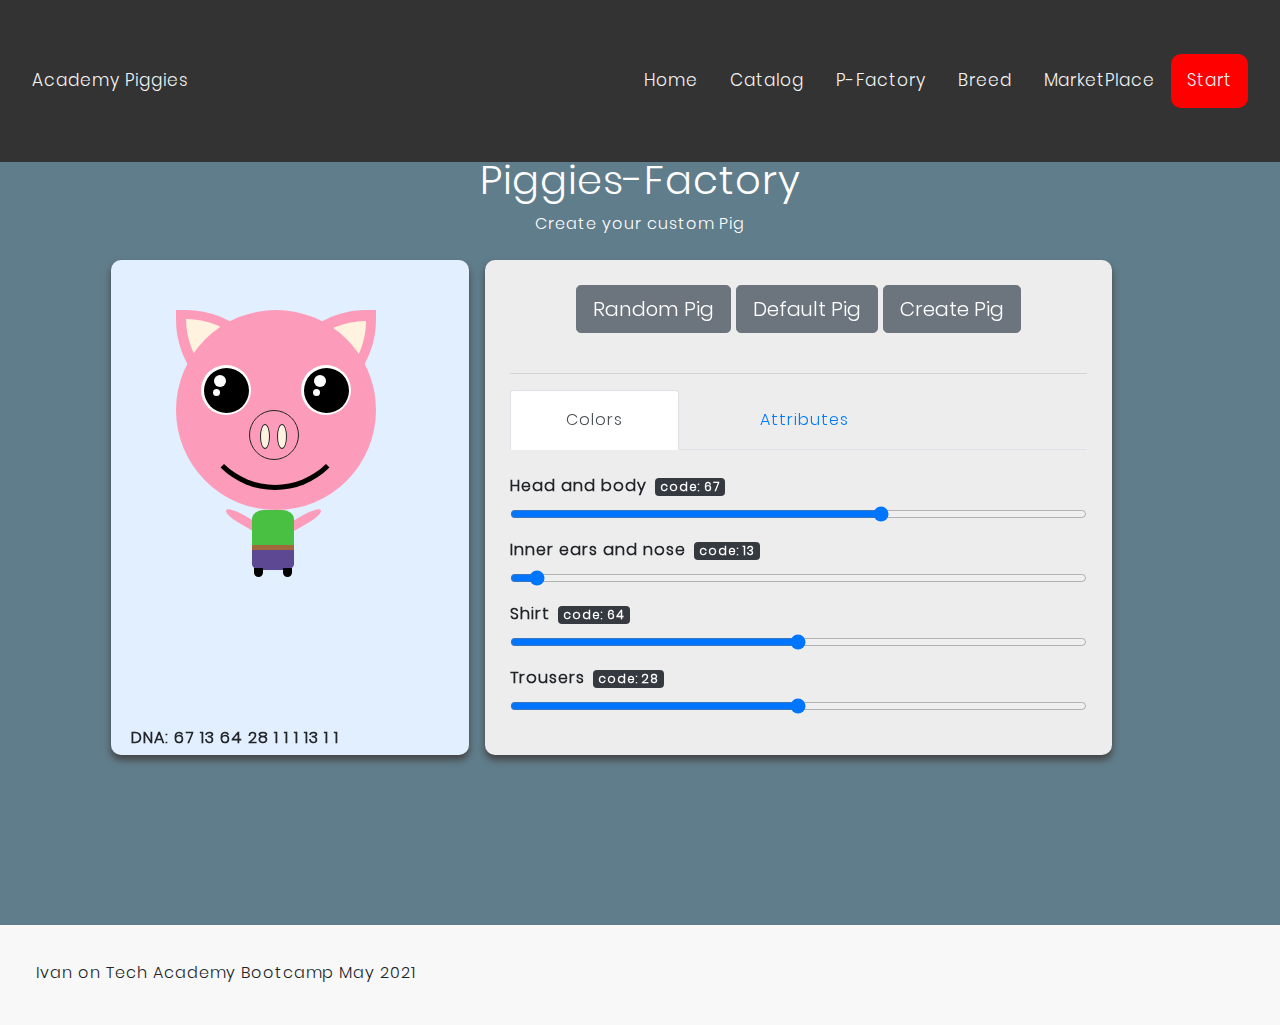
<file: client/index.html>
<html lang="en">
<head>
  <meta charset="UTF-8">
  <meta name="viewport" content="width=device-width, initial-scale=1.0">
  <title>Academy piggies </title>
  <script type="text/javascript" src="assets/js/jquery-3.4.1.js"></script>
  <link rel="stylesheet" href="assets/bootstrap/css/bootstrap.min.css">
  <script src="assets/bootstrap/js/popper.js"></script>
  <script src="assets/bootstrap/js/bootstrap.min.js"></script>
  <script src="assets/js/web3.min.js"></script>
  <script src="./abi.js"></script>

  <link rel="stylesheet" href="assets/css/animations.css">
  <link rel="stylesheet" href="assets/css/style.css">
  <link rel="stylesheet" href="assets/css/mystyle.css">
  <link rel="stylesheet" href="assets/css/cats.css">
  <link rel="stylesheet" href="assets/css/colors.css">
  <link rel="stylesheet" href="assets/css/factory.css">
  <link rel="stylesheet" href="assets/css/frontend.css">
</head>
  <body>
    <div class="navbar">
        <span>Academy Piggies</span>
        <span>
            <a href="./index.html">Home</a>
            <a href="./catalog.html">Catalog</a>
            <a href="./piggy-factory.html">P-Factory</a>
            <a href="./breed.html">Breed</a>
            <a href="./marketplace.html">MarketPlace</a>
            <a class="startButton" href="#contact">Start</a>
        </span>
      </div>
    <div class="container p-5" style="margin-top: 12vh;margin-bottom: 10vh;">
        <div align="center">
        <h1 class="c-white">Piggies-Factory</h1>
        <p class="c-white">Create your custom Pig</p>
    </div>
        <div class="row">
            <div id="piggy" class="col-lg-4 catBox m-2 light-b-shadow">
                <div class="cat">
                    <div class="ears">
                        <div class="ear left_ear">
                            <div class="inner_ear inner_ear_left"></div>
                        </div>
                        <div class="ear right_ear">
                            <div class="inner_ear inner_ear_right"></div>
                        </div>
                    </div>
                    <div id="head">
                        <div class="eyes">
                            <div class="eye">
                                <div class="pupils left_pupil">
                                    <div class="big_pupil_ball left_big_pupil"></div>
                                    <div class="small_pupil_ball left_small_pupil"></div>
                                    <div class="medium_pupil_ball"></div>
                                </div>
                            </div>
                            <div class="eye">
                                <div class="pupils right_pupil">
                                    <div class="big_pupil_ball right_big_pupil"></div>
                                    <div class="small_pupil_ball right_small_pupil"></div>
                                    <div class="medium_pupil_ball"></div>
                                </div>
                            </div>
                        </div>
                        <div class="nose">
                            <div class="nose_whole nose_whole_left"></div>
                            <div class="nose_whole nose_whole_right"></div>
                        </div>
                        <div class="mouth_decoration">
                        </div>
                    </div>
                    <div class="head_decoration">
                        
                    </div>
                    <div class="body">
                        <div class="left_hand"></div>
                        <div class="right_hand"></div>
                        <div class="torso">
                            <div class="shirt"></div>
                            <div class="belt"></div>
                            <div class="trousers"></div>
                        </div>
                        <div class="left_leg"></div>
                        <div class="right_leg"></div>
                    </div>
                </div>
                <br>
                <div class="dnaDiv" id="catDNA">
                    <b>
                        DNA:
                        <!-- Colors -->
                         <span id="dnabody"></span>
                         <span id="dnaearnose"></span>
                         <span id="dnashirt"></span>
                         <span id="dnatrousers"></span>
                        
                         <!-- Cattributes -->
                         <span id="dnashape"></span>
                         <span id="dnadecoration"></span>
                         <span id="dnadecorationMid"></span>
                         <span id="dnadecorationSides"></span>
                         <span id="dnaanimation"></span>
                         <span id="dnaspecial"></span>
                    </b>
                </div>
            </div>
            <div class="col-lg-7 cattributes m-2 light-b-shadow">
                <div class="buttons" align="center">
                    <button type="button" class="btn btn-secondary btn-lg" onclick="randomPig()">Random Pig</button>
                    <button type="button" class="btn btn-secondary btn-lg" onclick="defaultPig()">Default Pig</button>
                    <button type="button" class="btn btn-secondary btn-lg" onclick="createPig()">Create Pig</button>
                </div>
                <br />
                <div class="alert alert-success" role="alert" id="piggyCreation" style="display: none;">

                </div>
                <hr>
                <div class="pig_tabs">
                    <ul class="nav nav-tabs">
                        <li class="nav-item">
                          <a class="nav-link pig_color_tab active" href="javascript:void(0)" onclick="colors_tab()">Colors</a>
                        </li>
                        <li class="nav-item">
                          <a class="nav-link pig_attr_tab" href="javascript:void(0)" onclick="attributes_tab()">Attributes</a>
                        </li>
                      </ul>
                </div>
                <br />
                <div class="tab_content">
                    
                    <!-- Cat colors -->
                    <div id="catColors">
                        <div class="form-group">
                            <label for="formControlRange"><b>Head and body</b><span class="badge badge-dark ml-2" id="headcode"></span></label>
                            <input type="range" min="10" max="98" class="form-control-range" id="bodycolor">
                        </div>

                        <div class="form-group">
                            <label for="formControlRange"><b>Inner ears and nose</b><span class="badge badge-dark ml-2" id="innerearnosecode"></span></label>
                            <input type="range" min="10" max="98" class="form-control-range" id="innerearnosecolor">
                        </div>

                        <div class="form-group">
                            <label for="formControlRange"><b>Shirt</b><span class="badge badge-dark ml-2" id="shirtcode"></span></label>
                            <input type="range" min="10" max="98" class="form-control-range" id="shirtcolor">
                        </div>

                        <div class="form-group">
                            <label for="formControlRange"><b>Trousers</b><span class="badge badge-dark ml-2" id="trouserscode"></span></label>
                            <input type="range" min="10" max="98" class="form-control-range" id="trouserscolor">
                        </div>
                    </div>
                    <div class="pig_attributes hidden">
                        <div class="form-group">
                            <label for="formControlRange"><b>Eyes shape</b><span class="badge badge-dark ml-2" id="eyeName"></span></label>
                            <input type="range" min="1" max="7" class="form-control-range" id="eyeshape">
                        </div>

                        <div class="form-group">
                            <label for="formControlRange"><b>Decoration shape</b><span class="badge badge-dark ml-2" id="decorationName"></span></label>
                            <input type="range" min="1" max="7" class="form-control-range" id="decorationshape">
                        </div>

                        <div class="form-group">
                            <label for="formControlRange"><b>Smile shape</b><span class="badge badge-dark ml-2" id="mouthDecorationName"></span></label>
                            <input type="range" min="1" max="9" class="form-control-range" id="mouthDecorationshape">
                        </div>

                        <div class="form-group">
                            <label for="formControlRange"><b>Animation</b><span class="badge badge-dark ml-2" id="animationName"></span></label>
                            <input type="range" min="1" max="7" class="form-control-range" id="animations">
                        </div>
                    </div>

                </div>

            </div>

            </div>
            <br>

        </div>



    </div>
    <footer align="left">
        <p>Ivan on Tech Academy Bootcamp May 2021</p>
    </footer>

  </body>
  <script src="./index.js"></script>
  <script src="assets/js/main.js"></script>
  <script src="assets/js/colors.js"></script>
  <script src="assets/js/catSettings.js"></script>
  <script src="assets/js/catFactory.js"></script>

</html>
</file>
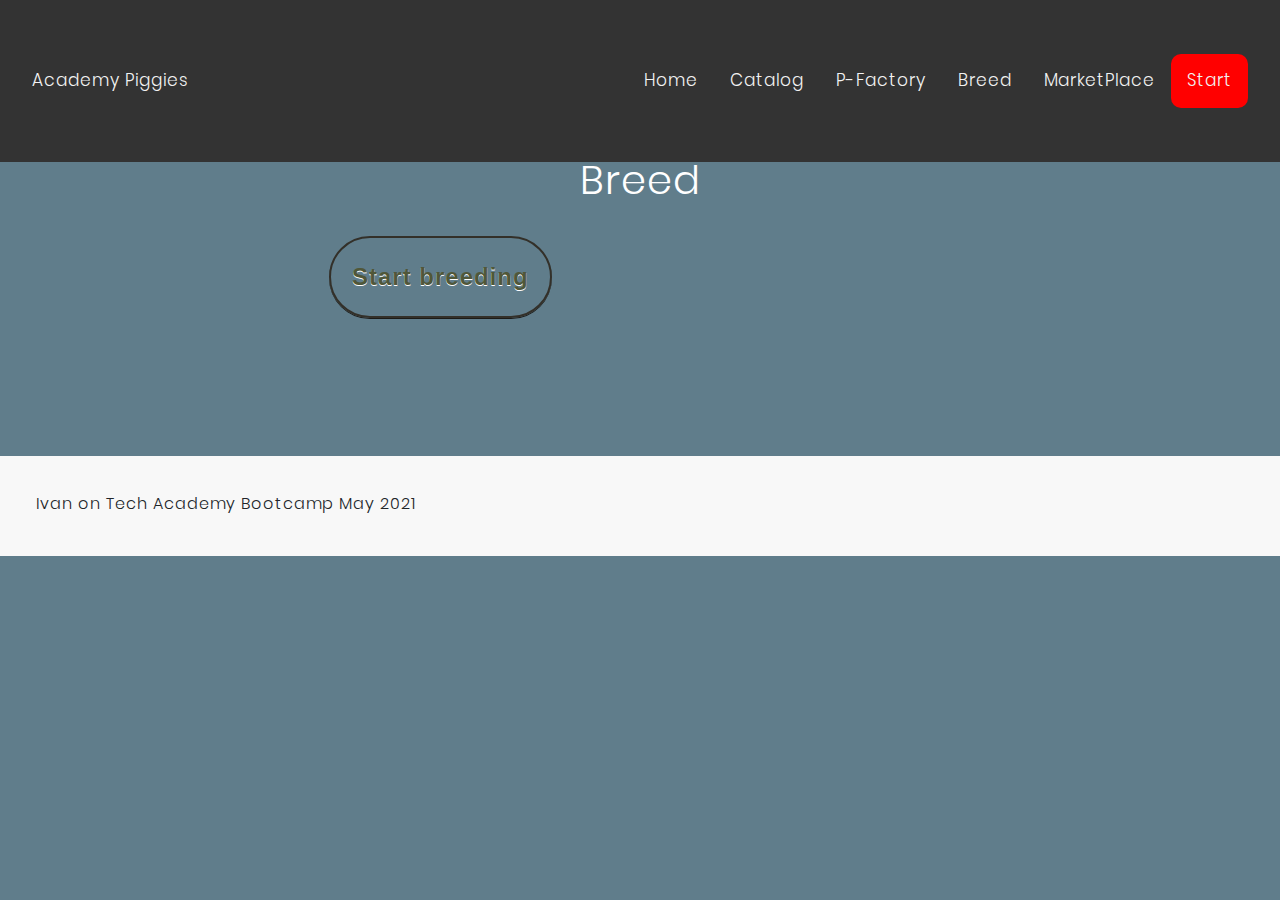
<file: client/breed.html>
<html lang="en">
<head>
  <meta charset="UTF-8">
  <meta name="viewport" content="width=device-width, initial-scale=1.0">
  <title>Academy piggies </title>
  <script type="text/javascript" src="assets/js/jquery-3.4.1.js"></script>
  <link rel="stylesheet" href="assets/bootstrap/css/bootstrap.min.css">
  <script src="assets/bootstrap/js/popper.js"></script>
  <script src="assets/bootstrap/js/bootstrap.min.js"></script>
  <script src="assets/js/web3.min.js"></script>
  <script src="./abi.js"></script>

  <link rel="stylesheet" href="assets/css/animations.css">
  <link rel="stylesheet" href="assets/css/style.css">
  <link rel="stylesheet" href="assets/css/mystyle.css">
  <link rel="stylesheet" href="assets/css/cats.css">
  <link rel="stylesheet" href="assets/css/colors.css">
  <link rel="stylesheet" href="assets/css/factory.css">
  <link rel="stylesheet" href="assets/css/frontend.css">
  <link rel="stylesheet" href="assets/css/breed.css">
</head>
  <body>
    <div class="navbar">
        <span>Academy Piggies</span>
        <span>
            <a href="./index.html">Home</a>
            <a href="./catalog.html">Catalog</a>
            <a href="./piggy-factory.html">P-Factory</a>
            <a href="./breed.html">Breed</a>
            <a href="./marketplace.html">MarketPlace</a>
            <a class="startButton" href="#contact">Start</a>
        </span>
      </div>
    <div class="container p-5" style="margin-top: 12vh;margin-bottom: 10vh;">
        <div align="center">
        <h1 class="c-white">Breed</h1>

    </div>
    
    <div id="catalog">
      
    </div>
    <br />
    <div class="breedButton disabled" ><b>Start breeding</b></div>


    </div>
    <footer align="left">
        <p>Ivan on Tech Academy Bootcamp May 2021</p>
    </footer>

  </body>
  <script src="./assets/js/breed.js"></script>
  <script src="assets/js/main.js"></script>
  <script src="assets/js/colors.js"></script>
  <script src="assets/js/catSettings.js"></script>
  <script src="assets/js/catFactory.js"></script>

</html>
</file>
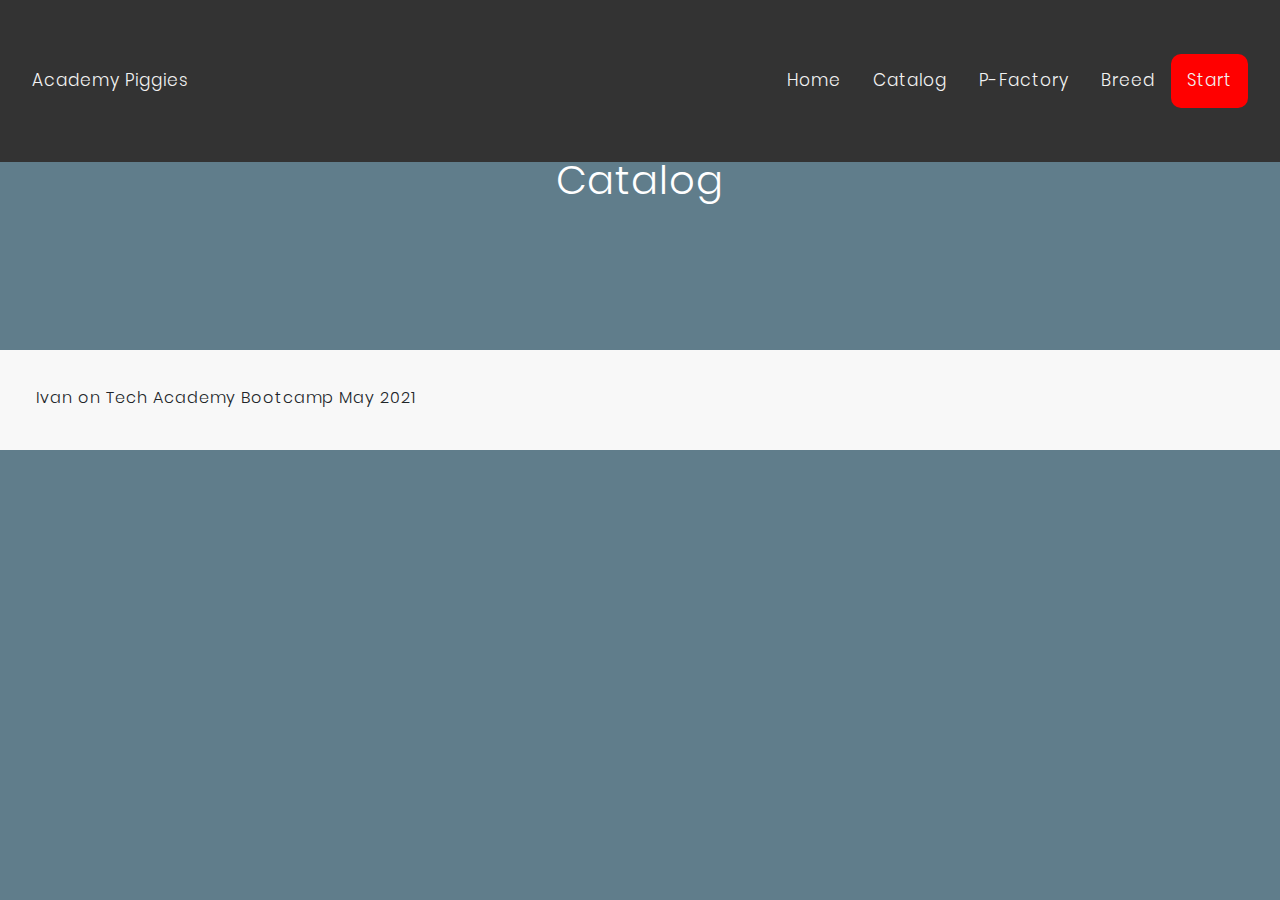
<file: client/catalog.html>
<html lang="en">
<head>
  <meta charset="UTF-8">
  <meta name="viewport" content="width=device-width, initial-scale=1.0">
  <title>Academy piggies </title>
  <script type="text/javascript" src="assets/js/jquery-3.4.1.js"></script>
  <link rel="stylesheet" href="assets/bootstrap/css/bootstrap.min.css">
  <script src="assets/bootstrap/js/popper.js"></script>
  <script src="assets/bootstrap/js/bootstrap.min.js"></script>
  <script src="assets/js/web3.min.js"></script>
  <script src="./abi.js"></script>

  <link rel="stylesheet" href="assets/css/animations.css">
  <link rel="stylesheet" href="assets/css/style.css">
  <link rel="stylesheet" href="assets/css/mystyle.css">
  <link rel="stylesheet" href="assets/css/cats.css">
  <link rel="stylesheet" href="assets/css/colors.css">
  <link rel="stylesheet" href="assets/css/factory.css">
  <link rel="stylesheet" href="assets/css/frontend.css">
</head>
  <body>
    <div class="navbar">
        <span>Academy Piggies</span>
        <span>
            <a href="./index.html">Home</a>
            <a href="./catalog.html">Catalog</a>
            <a href="./piggy-factory.html">P-Factory</a>
            <a href="./breed.html">Breed</a>
            <a class="startButton" href="#contact">Start</a>
        </span>
      </div>
    <div class="container p-5" style="margin-top: 12vh;margin-bottom: 10vh;">
        <div align="center">
        <h1 class="c-white">Catalog</h1>

    </div>
        <div id="catalog">

        </div>



    </div>
    <footer align="left">
        <p>Ivan on Tech Academy Bootcamp May 2021</p>
    </footer>

  </body>
  <script src="./assets/js/catalog.js"></script>
  <script src="assets/js/main.js"></script>
  <script src="assets/js/colors.js"></script>
  <script src="assets/js/catSettings.js"></script>
  <script src="assets/js/catFactory.js"></script>

</html>
</file>
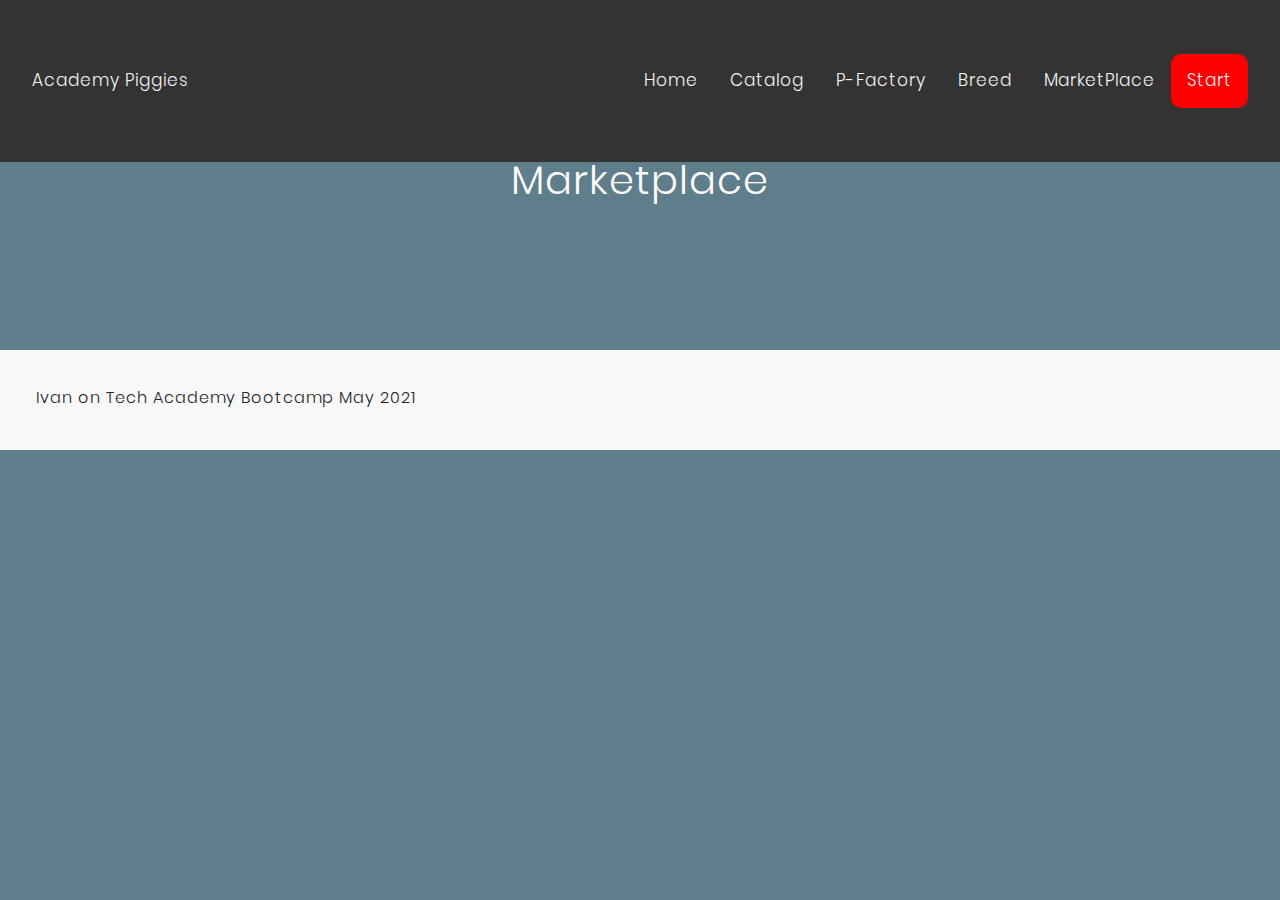
<file: client/marketplace.html>
<html lang="en">
<head>
  <meta charset="UTF-8">
  <meta name="viewport" content="width=device-width, initial-scale=1.0">
  <title>Academy piggies </title>
  <script type="text/javascript" src="assets/js/jquery-3.4.1.js"></script>
  <link rel="stylesheet" href="assets/bootstrap/css/bootstrap.min.css">
  <script src="assets/bootstrap/js/popper.js"></script>
  <script src="assets/bootstrap/js/bootstrap.min.js"></script>
  <script src="assets/js/web3.min.js"></script>
  <script src="./abi.js"></script>
  <script src="./marketPlaceAbi.js"></script>

  <link rel="stylesheet" href="assets/css/animations.css">
  <link rel="stylesheet" href="assets/css/style.css">
  <link rel="stylesheet" href="assets/css/mystyle.css">
  <link rel="stylesheet" href="assets/css/cats.css">
  <link rel="stylesheet" href="assets/css/colors.css">
  <link rel="stylesheet" href="assets/css/factory.css">
  <link rel="stylesheet" href="assets/css/frontend.css">
</head>
  <body>
    <div class="navbar">
        <span>Academy Piggies</span>
        <span>
            <a href="./index.html">Home</a>
            <a href="./catalog.html">Catalog</a>
            <a href="./piggy-factory.html">P-Factory</a>
            <a href="./breed.html">Breed</a>
            <a href="./marketplace.html">MarketPlace</a>
            <a class="startButton" href="#contact">Start</a>
        </span>
      </div>
    <div class="container p-5" style="margin-top: 12vh;margin-bottom: 10vh;">
        <div align="center">
        <h1 class="c-white">Marketplace</h1>

    </div>
        <div id="offers">

        </div>



    </div>
    <footer align="left">
        <p>Ivan on Tech Academy Bootcamp May 2021</p>
    </footer>

  </body>
  <script src="./assets/js/marketplace.js"></script>
  <script src="assets/js/main.js"></script>
  <script src="assets/js/colors.js"></script>
  <script src="assets/js/catSettings.js"></script>
  <script src="assets/js/catFactory.js"></script>

</html>
</file>
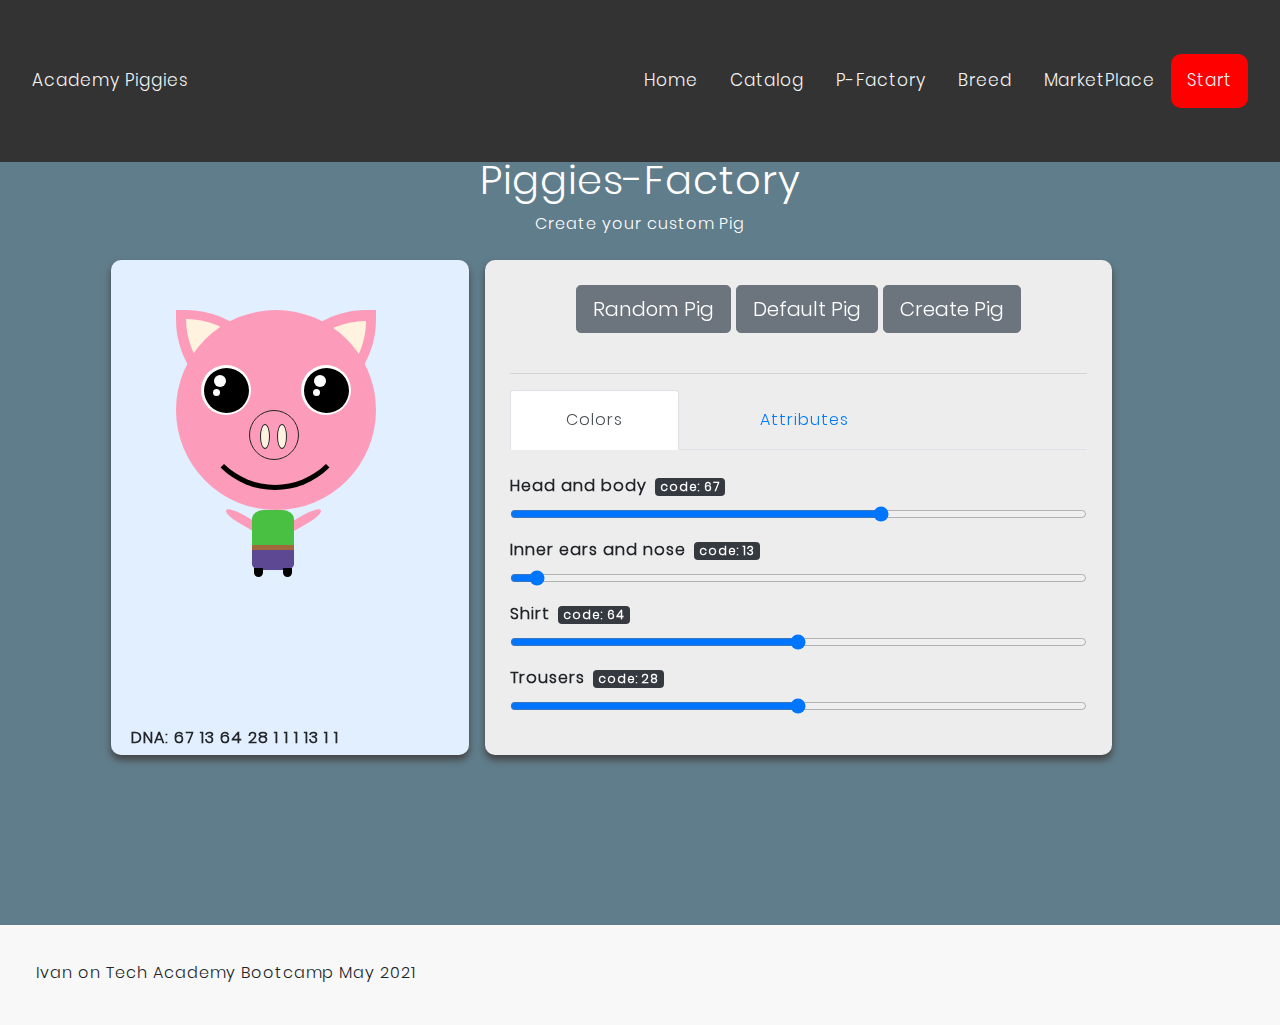
<file: client/piggy-factory.html>
<html lang="en">
<head>
  <meta charset="UTF-8">
  <meta name="viewport" content="width=device-width, initial-scale=1.0">
  <title>Academy piggies </title>
  <script type="text/javascript" src="assets/js/jquery-3.4.1.js"></script>
  <link rel="stylesheet" href="assets/bootstrap/css/bootstrap.min.css">
  <script src="assets/bootstrap/js/popper.js"></script>
  <script src="assets/bootstrap/js/bootstrap.min.js"></script>
  <script src="assets/js/web3.min.js"></script>
  <script src="./abi.js"></script>

  <link rel="stylesheet" href="assets/css/animations.css">
  <link rel="stylesheet" href="assets/css/style.css">
  <link rel="stylesheet" href="assets/css/mystyle.css">
  <link rel="stylesheet" href="assets/css/cats.css">
  <link rel="stylesheet" href="assets/css/colors.css">
  <link rel="stylesheet" href="assets/css/factory.css">
  <link rel="stylesheet" href="assets/css/frontend.css">
</head>
  <body>
    <div class="navbar">
        <span>Academy Piggies</span>
        <span>
            <a href="./index.html">Home</a>
            <a href="./catalog.html">Catalog</a>
            <a href="./piggy-factory.html">P-Factory</a>
            <a href="./breed.html">Breed</a>
            <a href="./marketplace.html">MarketPlace</a>
            <a class="startButton" href="#contact">Start</a>
        </span>
      </div>
    <div class="container p-5" style="margin-top: 12vh;margin-bottom: 10vh;">
        <div align="center">
        <h1 class="c-white">Piggies-Factory</h1>
        <p class="c-white">Create your custom Pig</p>
    </div>
        <div class="row">
            <div class="col-lg-4 catBox m-2 light-b-shadow">
                <div class="cat">
                    <div class="ears">
                        <div class="ear left_ear">
                            <div class="inner_ear inner_ear_left"></div>
                        </div>
                        <div class="ear right_ear">
                            <div class="inner_ear inner_ear_right"></div>
                        </div>
                    </div>
                    <div id="head">
                        <div class="eyes">
                            <div class="eye">
                                <div class="pupils left_pupil">
                                    <div class="big_pupil_ball left_big_pupil"></div>
                                    <div class="small_pupil_ball left_small_pupil"></div>
                                    <div class="medium_pupil_ball"></div>
                                </div>
                            </div>
                            <div class="eye">
                                <div class="pupils right_pupil">
                                    <div class="big_pupil_ball right_big_pupil"></div>
                                    <div class="small_pupil_ball right_small_pupil"></div>
                                    <div class="medium_pupil_ball"></div>
                                </div>
                            </div>
                        </div>
                        <div class="nose">
                            <div class="nose_whole nose_whole_left"></div>
                            <div class="nose_whole nose_whole_right"></div>
                        </div>
                        <div class="mouth_decoration">
                        </div>
                    </div>
                    <div class="head_decoration">
                        
                    </div>
                    <div class="body">
                        <div class="left_hand"></div>
                        <div class="right_hand"></div>
                        <div class="torso">
                            <div class="shirt"></div>
                            <div class="belt"></div>
                            <div class="trousers"></div>
                        </div>
                        <div class="left_leg"></div>
                        <div class="right_leg"></div>
                    </div>
                </div>
                <br>
                <div class="dnaDiv" id="catDNA">
                    <b>
                        DNA:
                        <!-- Colors -->
                         <span id="dnabody"></span>
                         <span id="dnaearnose"></span>
                         <span id="dnashirt"></span>
                         <span id="dnatrousers"></span>
                        
                         <!-- Cattributes -->
                         <span id="dnashape"></span>
                         <span id="dnadecoration"></span>
                         <span id="dnadecorationMid"></span>
                         <span id="dnadecorationSides"></span>
                         <span id="dnaanimation"></span>
                         <span id="dnaspecial"></span>
                    </b>
                </div>
            </div>
            <div class="col-lg-7 cattributes m-2 light-b-shadow">
                <div class="buttons" align="center">
                    <button type="button" class="btn btn-secondary btn-lg" onclick="randomPig()">Random Pig</button>
                    <button type="button" class="btn btn-secondary btn-lg" onclick="defaultPig()">Default Pig</button>
                    <button type="button" class="btn btn-secondary btn-lg" onclick="createPig()">Create Pig</button>
                </div>
                <br />
                <div class="alert alert-success" role="alert" id="piggyCreation" style="display: none;">

                </div>
                <hr>
                <div class="pig_tabs">
                    <ul class="nav nav-tabs">
                        <li class="nav-item">
                          <a class="nav-link pig_color_tab active" href="javascript:void(0)" onclick="colors_tab()">Colors</a>
                        </li>
                        <li class="nav-item">
                          <a class="nav-link pig_attr_tab" href="javascript:void(0)" onclick="attributes_tab()">Attributes</a>
                        </li>
                      </ul>
                </div>
                <br />
                <div class="tab_content">
                    
                    <!-- Cat colors -->
                    <div id="catColors">
                        <div class="form-group">
                            <label for="formControlRange"><b>Head and body</b><span class="badge badge-dark ml-2" id="headcode"></span></label>
                            <input type="range" min="10" max="98" class="form-control-range" id="bodycolor">
                        </div>

                        <div class="form-group">
                            <label for="formControlRange"><b>Inner ears and nose</b><span class="badge badge-dark ml-2" id="innerearnosecode"></span></label>
                            <input type="range" min="10" max="98" class="form-control-range" id="innerearnosecolor">
                        </div>

                        <div class="form-group">
                            <label for="formControlRange"><b>Shirt</b><span class="badge badge-dark ml-2" id="shirtcode"></span></label>
                            <input type="range" min="10" max="98" class="form-control-range" id="shirtcolor">
                        </div>

                        <div class="form-group">
                            <label for="formControlRange"><b>Trousers</b><span class="badge badge-dark ml-2" id="trouserscode"></span></label>
                            <input type="range" min="10" max="98" class="form-control-range" id="trouserscolor">
                        </div>
                    </div>
                    <div class="pig_attributes hidden">
                        <div class="form-group">
                            <label for="formControlRange"><b>Eyes shape</b><span class="badge badge-dark ml-2" id="eyeName"></span></label>
                            <input type="range" min="1" max="7" class="form-control-range" id="eyeshape">
                        </div>

                        <div class="form-group">
                            <label for="formControlRange"><b>Decoration shape</b><span class="badge badge-dark ml-2" id="decorationName"></span></label>
                            <input type="range" min="1" max="7" class="form-control-range" id="decorationshape">
                        </div>

                        <div class="form-group">
                            <label for="formControlRange"><b>Smile shape</b><span class="badge badge-dark ml-2" id="mouthDecorationName"></span></label>
                            <input type="range" min="1" max="9" class="form-control-range" id="mouthDecorationshape">
                        </div>

                        <div class="form-group">
                            <label for="formControlRange"><b>Animation</b><span class="badge badge-dark ml-2" id="animationName"></span></label>
                            <input type="range" min="1" max="7" class="form-control-range" id="animations">
                        </div>
                    </div>

                </div>

            </div>

            </div>
            <br>

        </div>



    </div>
    <footer align="left">
        <p>Ivan on Tech Academy Bootcamp May 2021</p>
    </footer>

  </body>
  <script src="./index.js"></script>
  <script src="assets/js/main.js"></script>
  <script src="assets/js/colors.js"></script>
  <script src="assets/js/catSettings.js"></script>
  <script src="assets/js/catFactory.js"></script>

</html>
</file>
<file: client/assets/css/animations.css>
.movingHead {
    animation: moveHead 5s infinite;
}

.movingLeftArm {
    animation: moveLeftArm 5s infinite;
}

.movingRightArm {
    animation: moveRightArm 5s infinite;
}

.movingHeadSide {
    animation: moveHeadSide 5s infinite;
}

.shakingNose {
    animation: shakeNose 1s infinite;
}

.shakingHead {
    animation: shakingHead 1s infinite;
}

@keyframes moveHead {
    0% {
        transform: rotate(0deg);
    }
    30% {
        transform: rotate(10deg);
    }
    60% {
        transform: rotate(-10deg);
    }
    100% {
        transform: rotate(0deg);
    }
}

@keyframes moveLeftArm {
    0% {
        transform: rotate(30deg);
        top: 4px;
    }
    25% {
        transform: rotate(10deg);
        top: 6px;
    }
    50% {
        transform: rotate(0deg);
        top: 8px;
    }
    75% {
        transform: rotate(10deg);
        top: 6px;
    }
    100% {
        transform: rotate(30deg);
        top: 4px;
    }
}

@keyframes moveRightArm {
    0% {
        transform: rotate(-30deg);
        top: -5px;
    }
    25% {
        transform: rotate(-10deg);
        top: -3px;
    }
    50% {
        transform: rotate(0deg);
        top: -1px;
    }
    75% {
        transform: rotate(-10deg);
        top: -3px;
    }
    100% {
        transform: rotate(-30deg);
        top: -5px;
    }
}

@keyframes moveHeadSide {
    0% {
        left: 0px;
    }
    25% {
        left: 10px;
    }
    50% {
        left: 0px;
    }
    75% {
        left: -10px;
    }
    100% {
        left: 0px;
    }
}

@keyframes shakeNose {
    0% {
        left: 68px;
        top: 0px;
    }
    25% {
        left: 73px;
        top: 5px;
    }
    50% {
        left: 78px;
        top: 0px;
    }
    75% {
        left: 73px;
        top: -5px;
    }
    100% {
        left: 68px;
        top: 0px;
    }
}

@keyframes shakingHead {
    0% {
        left: -10px;
        top: 0px;
    }
    25% {
        left: 0px;
        top: 5px;
    }
    50% {
        left: 10px;
        top: 0px;
    }
    75% {
        left: 0px;
        top: -5px;
    }
    100% {
        left: -10px;
        top: 0px;
    }
}
</file>
<file: client/assets/css/style.css>
.hidden {
    display: none;
}

#catalog {
    display: flex;
    flex-direction: row;
    flex-wrap: wrap;
}

.catalogRow {
    width: 500px;
    padding-left: 167px;
}

#head {
    background-color: rgb(248, 182, 228);
    width: 200px;
    height: 200px;
    border-radius: 50%;
    position: relative;
}

.eyes {
    position: relative;
    top: 30px;
    display: flex;
}

.eye {
    background-color: white;
    border-radius: 50%;
    width: 50px;
    height: 50px;
    margin: 25px;
    position: relative;
}

.pupils {
    background-color: black;
    width: 45px;
    height: 45px;
    border-radius: 50%;
    position: absolute;
    top: 3px;
    left: 3px;
}

.big_pupil_ball {
    background-color: rgb(255, 255, 255);
    width: 12px;
    height: 12px;
    border-radius: 50%;
    position: absolute;
    top: 7px;
    left: 10px;
}

.pupil_ball_closed_eye {
    top: 3px !important;
}

.small_pupil_ball {
    background-color: rgb(255, 255, 255);
    width: 7px;
    height: 7px;
    border-radius: 50%;
    position: absolute;
    top: 21px;
    left: 9px;
}

.medium_pupil_ball {
    display: none;
    background-color: rgb(255, 255, 255);
    width: 13px;
    height: 13px;
    border-radius: 50%;
    position: absolute;
    top: 16px;
    left: 21px;
}

.ears {
    position: relative;
}

.ear {
    border-radius: 90px 0px 90px 0px;
    background-color: rgb(248, 182, 228);
    height: 100px;
    width: 100px;
    position: absolute;
}

.left_ear {
    transform: scale(1,-1);
    left: 0px;
}

.right_ear {
    left: 100px;
}

.inner_ear {
    border-radius: 90px 0px 90px 0px;
    background-color: rgb(218, 24, 159);
    height: 80px;
    width: 80px;
    top: 11px;
    position: absolute;
    left: 10px;
}

.inner_ear_left {
    
}

.inner_ear_right {
    
}

.nose {
    position: relative;
    width: 50px;
    height: 50px;
    border-style: solid;
    border-width: thin;
    border-radius: 50%;
    left: 73px;
    display: flex;
}

.nose_whole {
    background-color: rgb(209, 38, 158);
    border-style: solid;
    border-width: thin;
    border-radius: 50%;
    width: 10px;
    height: 25px;
    position: absolute;
    top: 13px;
}

.nose_whole_left {
    left: 10px;
}

.nose_whole_right {
    left: 27px;
}

.mouth {
    background-color: black;
    width: 51px;
    height: 39px;
    border-radius: 34px;
    left: 73px;
    position: relative;
    top: 4px;
}

.lip {
    width: 20px;
    height: 11px;
    background-color: red;
    top: 26px;
    position: absolute;
    left: 15px;
    border-radius: 50px;
    transform: rotate(16deg);
}

.lip_middle {
    background-color: black;
    width: 9px;
    height: 0.5px;
    left: 5px;
    position: absolute;
    top: 5px;
}

.teeth {
    background-color: white;
    width: 9px;
    height: 10px;
    position: absolute;
    border-radius: 20% 20% 40% 40%;
}

.teeth_left {
    left: 15px;
}

.teeth_right {
    left: 26px;
}

.smile_mouth {
    width: 154px;
    height: 82px;
    border: solid 5px #000;
    border-color: #000 transparent transparent transparent;
    border-radius: 100px 100px 0 0;
    transform: rotate(180deg);
    top: -52px;
    position: relative;
    left: 22px;
}

.happy_mouth {
    width: 65px;
    height: 67px;
    border: solid 2px #000;
    border-color: #000 transparent transparent transparent;
    border-radius: 100px 100px 0 0;
    transform: rotate(180deg);
    top: -52px;
    position: relative;
    left: 64px;
}

.side_smile_mouth {
    width: 65px;
    height: 67px;
    border: solid 2px #000;
    border-color: #000 transparent transparent transparent;
    border-radius: 100px 100px 0 0;
    transform: rotate(156deg);
    top: -52px;
    position: relative;
    left: 71px;
}

.teeth_smile {
    width: 168px;
    height: 93px;
    border: solid 34px #000;
    border-color: #000 transparent transparent transparent;
    border-radius: 100px 100px 0 0;
    transform: rotate(180deg);
    top: -52px;
    position: relative;
    left: 14px;
}

.teeth_smile_top {
    background-color: white;
    width: 13px;
    height: 15px;
    position: absolute;
    border-radius: 40% 40% 20% 20%;
}

.teeth_smile_bottom {
    background-color: white;
    width: 13px;
    height: 15px;
    position: absolute;
    border-radius: 20% 20% 40% 40%;
}

.teeth_smile_top_1 {
    left: 78px;
    transform: rotate(35deg);
    top: -4px;
}

.teeth_smile_top_2 {
    left: 65px;
    transform: rotate(23deg);
    top: -11px;
}

.teeth_smile_top_3 {
    left: 51px;
    transform: rotate(8deg);
    top: -15px;
}

.teeth_smile_top_4 {
    left: 37px;
    transform: rotate(-7deg);
    top: -15px;
}

.teeth_smile_top_5 {
    left: 22px;
    transform: rotate(-25deg);
    top: -11px;
}

.teeth_smile_top_6 {
    left: 9px;
    transform: rotate(-37deg);
    top: -4px;
}

.teeth_smile_bottom_1 {
    left: 90px;
    transform: rotate(35deg);
    top: -17px;
}

.teeth_smile_bottom_2 {
    left: 78px;
    transform: rotate(30deg);
    top: -25px;
}

.teeth_smile_bottom_3 {
    left: 65px;
    transform: rotate(22deg);
    top: -30px;
}

.teeth_smile_bottom_4 {
    left: 51px;
    transform: rotate(10deg);
    top: -33px;
}

.teeth_smile_bottom_5 {
    left: 36px;
    transform: rotate(-12deg);
    top: -33px;
}

.teeth_smile_bottom_6 {
    left: 22px;
    transform: rotate(-21deg);
    top: -30px;
}

.teeth_smile_bottom_7 {
    left: 9px;
    transform: rotate(-26deg);
    top: -25px;
}

.teeth_smile_bottom_8 {
    left: -3px;
    transform: rotate(-38deg);
    top: -17px;
}

.tongue_out_mouth {
    width: 65px;
    height: 67px;
    border: solid 2px #000;
    border-color: #000 transparent transparent transparent;
    border-radius: 100px 100px 0 0;
    transform: rotate(156deg);
    top: -44px;
    position: relative;
    left: 66px;
}

.tongue_out {
    background-color: red;
    width: 15px;
    height: 25px;
    position: relative;
    top: -24px;
    left: 10px;
    transform: rotate(-20deg);
    border-radius: 50% 50% 0 0;
}

.middle_tongue {
    background-color: black;
    width: 1px;
    height: 10px;
    position: relative;
    top: 6px;
    left: 8px;
}

.top_gum_mouth {
    width: 16px;
    height: 20px;
    border: solid 2px #000;
    border-color: #000 transparent transparent transparent;
    border-radius: 100px 100px 0 0;
    transform: rotate(115deg);
    top: -2px;
    position: relative;
    left: 95px;
}

.bottom_gum_mouth {
    width: 16px;
    height: 20px;
    border: solid 2px #000;
    border-color: #000 transparent transparent transparent;
    border-radius: 100px 100px 0 0;
    transform: rotate(115deg);
    top: -63px;
    position: relative;
    left: 94px;
}

.gum {
    background-color: blueviolet;
    width: 50px;
    height: 50px;
    border-radius: 50%;
    position: relative;
    top: -28px;
    left: 113px;
    border: solid 1px;
}

.sad_mouth {
    width: 154px;
    height: 82px;
    border: solid 5px #000;
    border-color: #000 transparent transparent transparent;
    border-radius: 100px 100px 0 0;
    top: 2px;
    position: relative;
    left: 22px;
}

.mouth_paint {
    width: 199px;
    height: 88px;
    border: solid 23px #000;
    border-color: rgb(167, 13, 13) transparent transparent transparent;
    border-radius: 100px 100px 0 0;
    transform: rotate(180deg);
    top: -54px;
    position: relative;
    left: 0px;
}

.mouth_paint_smile {
    width: 113px;
    height: 51px;
    border: solid 2px #000;
    border-color: #000 transparent transparent transparent;
    border-radius: 100px 100px 0 0;
    top: -17px;
    position: relative;
    left: 21px;
}

.body {
    
}

.left_hand {
    width: 33px;
    height: 9px;
    background-color: rgb(248, 182, 228);
    position: relative;
    border-radius: 50% 0% 0% 50%;
    left: 48px;
    top: 4px;
    transform: rotate(30deg);
}

.right_hand {
    width: 33px;
    height: 9px;
    background-color: rgb(248, 182, 228);
    position: relative;
    border-radius: 0% 50% 50% 0%;
    left: 114px;
    top: -5px;
    transform: rotate(-30deg);
}

.torso {
    width: 42px;
    height: 60px;
    background-color: rgb(248, 182, 228);
    border-radius: 27%;
    left: 76px;
    position: relative;
    top: -18px;
}

.shirt {
    width: 42px;
    height: 35px;
    background-color: rgba(238, 255, 0, 0.767);
    border-radius: 27% 27% 0% 0%;
    position: absolute;
}

.belt {
    width: 42px;
    height: 5px;
    background-color: rgb(161, 106, 61);
    top: 35px;
    position: absolute;
}

.trousers {
    width: 42px;
    height: 20px;
    background-color: rgb(59, 36, 223);
    border-radius: 0% 0% 27% 27%;
    top: 40px;
    position: absolute;
}

.left_leg {
    width: 9px;
    height: 9px;
    background-color: rgb(0, 0, 0);
    position: relative;
    border-radius: 0% 0% 50% 50%;
    left: 78px;
    top: -20px;
}

.right_leg {
    width: 9px;
    height: 9px;
    background-color: rgb(0, 0, 0);
    position: relative;
    border-radius: 0% 0% 50% 50%;
    left: 107px;
    top: -29px;
}

.head_decoration {
    position: absolute;
    left: 142px;
    top: 25px;
    width: 25px;
}

.hat_top {
    width: 42px;
    height: 13px;
    background-color: #665d5d;
    position: relative;
}

.hat_decoration {
    width: 42px;
    height: 9px;
    background-color: rgb(250, 201, 38);
    position: relative;
}

.hat_base {
    width: 74px;
    height: 9px;
    background-color: #665d5d;
    left: -16px;
    position: relative;
    border-radius: 50px;
}

.crown_base {
    background-color: yellow;
    width: 100px;
    height: 32px;
    left: -27px;
    position: absolute;
    border-radius: 50px;
    top: 15px;
}

.crown_spike {
    background-color: yellow;
    width: 20px;
    height: 17px;
    border-radius: 50% 50% 0% 0%;
}

.spike_1 {
    left: -38px;
    position: relative;
    height: 37px;
    transform: rotate(-35deg);
    top: -6px;
}

.spike_2 {
    left: -8px;
    position: relative;
    height: 37px;
    top: -54px;
}

.spike_3 {
    left: 26px;
    position: relative;
    height: 37px;
    top: -91px;
}

.spike_4 {
    left: 60px;
    position: relative;
    height: 37px;
    transform: rotate(35deg);
    top: -116px;
}

.jewel_spike {
    background-color: red;
    width: 10px;
    height: 15px;
    border-radius: 50%;
    position: relative;
}

.jewel_1 {
    top: 6px;
    left: 5px;
}

.jewel_2 {
    top: 6px;
    left: 5px;
}

.jewel_3 {
    top: 6px;
    left: 5px;
}

.jewel_4 {
    top: 6px;
    left: 5px;
}

.jewel_base {
    background-color: #12bb12;
    width: 12px;
    height: 20px;
    border-radius: 50%;
    position: relative;
    left: 41px;
    top: 6px;
}

.simple_hair {
    width: 5px;
    position: absolute;
}

.hair1 {
    background-color: black;
    position: relative;
    height: 10px;
    top: 24px;
    left: -17px;
    transform: rotate(-19deg);
    border-radius: 50% 50% 0% 0%;
}

.hair2 {
    background-color: black;
    position: relative;
    height: 10px;
    top: 8px;
    left: -1px;
    transform: rotate(-13deg);
    border-radius: 50% 50% 0% 0%;
}

.hair3 {
    background-color: black;
    position: relative;
    height: 10px;
    top: -4px;
    left: 18px;
    border-radius: 50% 50% 0% 0%;
}

.hair4 {
    background-color: black;
    position: relative;
    height: 10px;
    top: -12px;
    left: 38px;
    transform: rotate(13deg);
    border-radius: 50% 50% 0% 0%;
}

.hair5 {
    background-color: black;
    position: relative;
    height: 10px;
    top: -17px;
    left: 54px;
    transform: rotate(19deg);
    border-radius: 50% 50% 0% 0%;
}

.left_grandpa_hair {
    position: absolute;
    left: -33px;
    top: 16px;
}

.right_grandpa_hair {
    position: absolute;
    left: 49px;
    top: 16px;
}

.left_grandpa_small_hair {
    background-color: white;
    height: 25px;
    width: 25px;
    position: absolute;
    border-radius: 50%;
    left: 18px;
}

.left_grandpa_big_hair {
    background-color: white;
    height: 32px;
    width: 32px;
    position: absolute;
    border-radius: 50%;
}

.left_grandpa_medium_hair {
    background-color: white;
    height: 29px;
    width: 29px;
    position: absolute;
    border-radius: 50%;
    left: -13px;
    top: 6px;
}

.right_grandpa_small_hair {
    background-color: white;
    height: 25px;
    width: 25px;
    position: absolute;
    border-radius: 50%;
    left: -13px;
}

.right_grandpa_big_hair {
    background-color: white;
    height: 32px;
    width: 32px;
    position: absolute;
    border-radius: 50%;
}

.right_grandpa_medium_hair {
    background-color: white;
    height: 29px;
    width: 29px;
    position: absolute;
    border-radius: 50%;
    left: 18px;
    top: 6px;
}

.christmas_hat_base {

}

.christmas_hat_base_1 {
    background-color: white;
    height: 29px;
    width: 29px;
    position: absolute;
    border-radius: 50%;
    left: -34px;
    top: 16px;
}

.christmas_hat_base_2 {
    background-color: white;
    height: 29px;
    width: 29px;
    position: absolute;
    border-radius: 50%;
    left: -21px;
    top: 16px;
}

.christmas_hat_base_3 {
    background-color: white;
    height: 29px;
    width: 29px;
    position: absolute;
    border-radius: 50%;
    left: -4px;
    top: 16px;
}

.christmas_hat_base_4 {
    background-color: white;
    height: 29px;
    width: 29px;
    position: absolute;
    border-radius: 50%;
    left: 10px;
    top: 16px;
}

.christmas_hat_base_5 {
    background-color: white;
    height: 29px;
    width: 29px;
    position: absolute;
    border-radius: 50%;
    left: 27px;
    top: 16px;
}

.christmas_hat_base_6 {
    background-color: white;
    height: 29px;
    width: 29px;
    position: absolute;
    border-radius: 50%;
    left: 42px;
    top: 16px;
}

.christmas_hat_base_7 {
    background-color: white;
    height: 29px;
    width: 29px;
    position: absolute;
    border-radius: 50%;
    left: 55px;
    top: 16px;
}

.christmas_hat_body {
    width: 0;
    height: 0;
    border-left: 50px solid transparent;
    border-right: 50px solid transparent;
    border-bottom: 70px solid rgb(201, 4, 4);
    top: -50px;
    position: absolute;
    left: -25px;
}

.christmas_hat_ball {
    width: 20px;
    height: 20px;
    position: absolute;
    left: 15px;
    top: -61px;
    border-radius: 50%;
    background-color: white;
}

.afro_main {
    background-color: black;
    position: absolute;
    left: -38px;
    top: -57px;
    width: 120px;
    height: 120px;
    border-radius: 50%;
}

.afro_left {
    background-color: black;
    position: absolute;
    left: -75px;
    top: -39px;
    width: 90px;
    height: 102px;
    border-radius: 50%;
}

.afro_right {
    background-color: black;
    position: absolute;
    left: 30px;
    top: -39px;
    width: 90px;
    height: 102px;
    border-radius: 50%;
}

.afro_left_top {
    background-color: black;
    position: absolute;
    left: -75px;
    top: -109px;
    width: 90px;
    height: 102px;
    border-radius: 50%;
}

.afro_main_top {
    background-color: black;
    position: absolute;
    left: -38px;
    top: -121px;
    width: 120px;
    height: 120px;
    border-radius: 50%;
}

.afro_right_top {
    background-color: black;
    position: absolute;
    left: 31px;
    top: -109px;
    width: 90px;
    height: 102px;
    border-radius: 50%;
}

.afro_left_middle {
    background-color: black;
    position: absolute;
    left: -90px;
    top: -70px;
    width: 90px;
    height: 102px;
    border-radius: 50%;
}

.afro_right_middle {
    background-color: black;
    position: absolute;
    left: 47px;
    top: -70px;
    width: 90px;
    height: 102px;
    border-radius: 50%;
}
</file>
<file: client/assets/css/mystyle.css>
@font-face {
  font-family: "Poppins";
  src        : url("Poppins-Light.ttf");
}

body {
  font-family: Poppins;
  font-weight: 500;
  letter-spacing: 1px; 
}


.navbar-light {
  background: #ffffff;
}

.fit-content {
  width: fit-content;
}

html {
  overflow-x: hidden;  
}

.abs-center {
  display        : flex;
  align-items    : center;
  justify-content: center;
  min-height     : 80vh;
  text-align     : center;
}

p {
  letter-spacing: 1px;
}

#message {
  margin  : 10px;
  position: fixed;
  bottom  : 4rem;
  z-index : 2000;
  right   : 10px;
}

.pointer {

  cursor: pointer;

}

/*  Alignment */

.no-wrap {
  flex-wrap: nowrap;
}


.item-c {
  align-items: center;
}


.t-inline {
  white-space: nowrap;
}

td,
th {
  vertical-align: text-top;
}

.va-0 {
  vertical-align: unset;
}


.scale-2 {
  transform: scale(1.6);
}

.table td,
.table th {
  border: none;
}

.hidden {
  transition: all .2s ease-in-out;
  display   : none;
}

.dflex {
  display: flex;
}

.dblock {
  display: block;
}

.show-block {
  display: inline-block;
}

/* SIZING */

.minw-05 {
  width: 5%;
}

.minw-10 {
  width: 10%;
}

.minw-20 {
  width: 20%;
}

.minw-15 {
  width: 15%;
}

.minw-30 {
  width: 30%;
}

.minw-40 {
  width: 40%;
}

.minw-50 {
  width: 50%;
}

.minw-60 {
  width: 60%;
}

.minw-70 {
  width: 70%;
}

.minw-80 {
  width: 80%;
}

.minw-90 {
  width: 80%;
}

.minw-100 {
  width: 100%;
}

.vh-100 {

  min-height: 100vh;
}

.vh-10 {

  min-height: 10vh;
}

.vh-15 {

  min-height: 15vh;
}


/* BOXES */

#results {

  margin  : 10px;
  position: fixed;
  bottom  : 10px;
  z-index : 2000;
  right   : 10px;
}


/* TOOLTIP */
.tooltip-btn {
  padding-left    : 5px;
  padding-right   : 5px;
  padding-bottom  : 0px;
  padding-top     : 0px;
  color           : #721c24;
  background-color: #f8d7da;
  border-color    : #f5c6cb;
}

.tooltip-inner {
  background: #cce5ff;
  color     : #004085;
  padding   : 10px;
}

.tooltip.show {

  opacity: 1;
}

.arrow::before,
.bs-tooltip-right .arrow::before,
.bs-tooltip-left .arrow::before,
.bs-tooltip-top .arrow::before {
  border-top-color: #cce5ff;


}

/* opacity */

.opacity-on {

  opacity: 0;
}

.opacity-9 {

  opacity: 0.9;

}

.opacity-8 {

  opacity: 0.8;

}

.opacity-7 {

  opacity: 0.7;

}

.opacity-6 {

  opacity: 0.6;

}

/* TEXT ALIGMENT */


.underline {

  text-decoration: underline;

}


.ta-l {

  text-align: left;
}

.ta-c {

  text-align: center;

}

.ta-r {

  text-align: right;

}

.tsp-1 {
  letter-spacing: 1px;
}


.tsp-2 {
  letter-spacing: 2px;
}

/* SHADOW*/


.light-shadow {

  text-shadow: 1px 2px 3px #8e8e8e;

}

.light-b-shadow {
  box-shadow: 0px 5px 7px 0px #444444;
}

/*BORDER*/

.none-border {
  border: none;
}

.radius-50 {

  border-radius: 50%;
}

.radius-10 {

  border-radius: 10px;
}


/* TRANSITIONS */

.trans-fast {
  transition: all .75s ease;
}

.trans-normal {
  transition: all 1s ease;
}

.trans-slow {
  transition: all 1.5s ease;
}

/* Text size */

h4 {
  font-size: 1rem;
}

.fs-50 {
  font-size: 50%;
}


/* Margin and padding */

.m-0 {
  margin: 0px;
}

.m-1 {
  margin: 5px;
}

.mt-0 {
  margin-top: 0px;
}

.mt-05 {
  margin-top: 5px;
}

.mt-1 {
  margin-top: 10px;
}

.mt-2 {
  margin-top: 30px;
}

.mt-3 {
  margin-top: 50px;
}

.mt-4 {
  margin-top: 80px;
}

.mb-0 {
  margin-bottom: 5px;
}

.mb-1 {
  margin-bottom: 10px;
}

.mb-2 {
  margin-bottom: 30px;
}

.mb-3 {
  margin-bottom: 50px;
}

.mb-4 {
  margin-bottom: 80px;
}

.ml-1 {
  margin-left: 10px;
}

.ml-2 {
  margin-left: 20px;
}

.ml-3 {
  margin-left: 30px;
}

.ml-4 {
  margin-left: 45px;
}

.mr-1 {
  margin-right: 10px;
}

.mr-2 {
  margin-right: 20px;
}

.mr-3 {
  margin-right: 30px;
}

.mr-4 {
  margin-right: 45px;
}

.p-1 {
  padding: 1px;
}

.p-2 {
  padding: 10px;
}

.p-3 {
  padding: 15px;
}

.p-4 {
  padding: 20px;
}

.p-5 {
  padding: 25px;
}

.pt-0 {
  padding-top: 0px;
}

.pt-05 {
  padding-top: 5px;
}

.pt-1 {
  padding-top: 10px;
}

.pt-2 {
  padding-top: 20px;
}

.pt-3 {
  padding-top: 30px;
}

.pt-4 {
  padding-top: 40px;
}

.pt-5 {
  padding-bottom: 50px;
}

.pb-1 {
  padding-bottom: 10px;
}

.pb-2 {
  padding-bottom: 20px;
}

.pb-3 {
  padding-bottom: 30px;
}

.pb-4 {
  padding-bottom: 40px;
}

.pb-5 {
  padding-bottom: 50px;
}

/* EFFECTS ANIMATIONS */

.reflex-box {

  -webkit-box-reflect: below 5px -webkit-gradient(linear, left top, left bottom, from(transparent), color-stop(0%, transparent), to(rgba(250, 250, 250, 0.2)))
}

.grow {
  transition: all .2s ease-in-out;
}

.grow:hover {
  transform: scale(1.1);
}

.fadeoutleft {
  opacity  : 0;
  overflow : hidden;
  transform: translateX(-90%);

}

.myfadeOut {
  opacity   : 0;
  transition: all 0.5s ease-in-out;
}

.fadeinright {
  opacity  : 0;
  overflow : hidden;
  transform: translateX(90%);

}

.navbar {
  overflow: hidden;
  background-color: #333;
  position: fixed;
  top: 0;
  width: 100%;
  height: 18%;
}

.navbar span {
  float: left;
  display: block;
  color: #f2f2f2;
  text-align: center;
  padding: 14px 16px;
  text-decoration: none;
  font-size: 17px;
}

.navbar a {
  float: left;
  display: block;
  color: #f2f2f2;
  text-align: center;
  padding: 14px 16px;
  text-decoration: none;
  font-size: 17px;
}

.navbar a:hover {
  background: #ddd;
  color: black;
}

.startButton {
  background-color: red; /* Green */
  border: none;
  color: white;
  padding: 15px 32px;
  text-align: center;
  text-decoration: none;
  display: inline-block;
  font-size: 16px;
  border-radius: 10px 10px 10px 10px;
}
</file>
<file: client/assets/css/cats.css>
*, *::before, *::after {
    margin: 0;
    padding: 0;
    box-sizing: inherit;
}
html {
    box-sizing: border-box;
    overflow-y: scroll;
}
body {
    background: #607d8b;
 
}

.cat__head {
    position: relative;
    width: 230px;
    height: 200px;
    border: 6px solid transparent;
    -webkit-border-radius: 50% 50% 45% 45%;
    border-radius: 50% 50% 45% 45%;
    background: #ffcc80;
    z-index: 20;
}
.cat__head-dots {
    position: absolute;
    left: 101px;
    height: 48px;
    top: 1px;
    width: 14px;
    background: #ffb74d;
    -webkit-border-radius: 0 0 50% 50%;
    border-radius: 0 0 50% 50%;
}

 .cat__head-dots_first {
    position: absolute;
    content: '';
    top: 1px;
    width: 14px;    
    height: 35px;
    background: #ffb74d;
    left: -20px;
    border-radius: 50% 0 50% 50%;
}
.cat__head-dots_second {
    position: absolute;
    content: '';
    top: 1px;
    width: 14px;    
    height: 35px;
    background: #ffb74d;
    left: 20px;
    border-radius: 0 50% 50% 50%;
}

.cat__ear {
    position: relative;
}
.cat__ear--left, .cat__ear--right {
    position: absolute;
    top: -8px;
    width: 150px;
    height: 150px;
    border: 5px solid  transparent;
    border-radius: 90% 0 90% 0;
    background: #ffcc80;
    display: flex;
    justify-content: center;
    align-items: center;
}
.cat__ear--left {
    transform: scale(-1, 1) rotate(170deg);
    left: -14px;
}
.cat__ear--right {
    transform: rotate(170deg);
    left: 94px;
}
.cat__ear--left-inside, .cat__ear--right-inside {
    width: 108px;
    height: 108px;
    border-radius: 90% 0 90% 0;
    background: #e57373;
}
.cat__eye {
    position: absolute;
    top: 35px;
    left: -16px;
    display: flex;
}
.cat__eye--left, .cat__eye--right {
    width: 49px;
    height: 49px;
    background: #fff;
    border-radius: 50%;
    margin: 38px;
    z-index: 100;
}
.cat__eye span {
    position: absolute;
    top: 41px;
    width: 42px;
    height: 42px;
    background: #373737;
    border-radius: 50%;
    z-index: 200;
}
.cat__eye span::after {
    content: '';
    top: 8px;
    left: 8px;
    position: absolute;
    width: 10px;
    height: 10px;
    border-radius: 50%;
    background: #fff;
}
.cat__eye span::before {
    content: '';
    top: 20px;
    left: 8px;
    position: absolute;
    width: 6px;
    height: 6px;
    border-radius: 50%;
    background: #fff;
}
.cat__eye span.pupil-left {
    left: 42px;
}
.cat__eye span.pupil-right {
    left: 166px;
}
.cat__nose {
    position: absolute;
    top: 115px;
    left: 95px;
    width: 0;
    height: 0;
    border-right: 14px solid rgba(255, 255, 255, 0);
    border-left: 14px solid rgba(255, 255, 255, 0);
    border-top: 14px solid #e57373;
    border-radius: 40%;
    z-index: 100;
}
.cat__mouth-contour {
    position: absolute;
    top: 97px;
    left: 19px;
    background: #fff3e0;
    width: 180px;
    height: 90px;
    -webkit-border-radius: 55% 55% 60% 60%;
    border-radius: 55% 55% 60% 60%;
}
.cat__mouth-left, .cat__mouth-right {
    position: absolute;
    top: 120px;
    width: 23px;
    height: 23px;
    -webkit-border-radius: 50%;
    border-radius: 50%;
    border: 4px solid  #373737;
    border-right: 3px solid rgba(255, 255, 255, 0);
    border-top: 3px solid rgba(255, 255, 255, 0);
    transform: rotate(-45deg);
}
.cat__mouth-left {
    left: 88px;
}
.cat__mouth-right {
    left: 108px;
}
.cat__whiskers-left, .cat__whiskers-right {
    position: relative;
}
.cat__whiskers-left, .cat__whiskers-right, .cat__whiskers-left::after, .cat__whiskers-right::after, .cat__whiskers-left::before, .cat__whiskers-right::before {
    width: 32px;
    height: 5px;
    background: #373737;
}
.cat__whiskers-left::before, .cat__whiskers-right::before, .cat__whiskers-left::after, .cat__whiskers-right::after {
    content: '';
    position: absolute;
    left: 0;
}
.cat__whiskers-left {
    top: 112px;
    left: -18px;
}
.cat__whiskers-left::before {
    top: -16px;
    transform: rotate(15deg);
}
.cat__whiskers-left::after {
    top: 16px;
    transform: rotate(-15deg);
}
.cat__whiskers-right {
    top: 108px;
    left: 205px;
}
.cat__whiskers-right::before {
    top: -16px;
    transform: rotate(-15deg);
}
.cat__whiskers-right::after {
    top: 16px;
    transform: rotate(15deg);
}
.cat__body {
    position: relative;
}
.cat__chest {
    position: absolute;
    left: 54px;
    top: -48px;
    width: 120px;
    height: 120px;
    background: #ffcc80;
    border: 5px solid  transparent;
    border-radius: 50% 50% 40% 40%;
    z-index: 3;
}
.cat__chest_inner {
    content: '';
    position: absolute;
    top: 30px;
    left: 70px;
    width: 88px;
    height: 35px;
    border-radius: 50%;
    background: #fff3e0;
    z-index: 4;
}
.cat__paw-left, .cat__paw-right {
    position: absolute;
    top: 24px;
    width: 28px;
    height: 48px;
    background: #ffcc80;
    border: none;
    border-bottom: 5px solid transparent;
    border-left: 5px solid transparent;
    border-right: 5px solid transparent;
    z-index: 5;
}

.cat__paw-right_inner {
    content: '';
    position: absolute;
    top: 40px;
    left: 148px;
    width: 35px;
    height: 32px;
    background: #ffcc80;
    border-radius: 45%;
    border: 5px solid transparent;
    z-index: 2;
}

.cat__paw-left_inner {
    content: '';
    position: absolute;
    top: 40px;
    left: 48px;
    width: 35px;
    height: 32px;
    background: #ffcc80;
    border-radius: 45%;
    border: 5px solid transparent;
    z-index: 2;
}
.cat__paw-left {
    left: 78px;
    border-radius: 0 0 45% 35%;
}
.cat__paw-left::after {
    left: -32px;
}
.cat__paw-right {
    left: 122px;
    border-radius: 0 0 35% 45%;
}
.cat__paw-right::after {
    left: 16px;
}
.cat__tail {
    position: absolute;
    top: 20px;
    left: 130px;
    width: 90px;
    height: 23px;
    background: #ffcc80;
    border: 5px solid transparent;
    border-radius: 45%;
    z-index: 1;
    transform: rotate(-45deg);
}
/* .cursor {
    position: absolute;
    height: 23px;
    width: 23px;
    border: none;
    border-radius: 50%;
    background: #b40660;
    transform: translateX(-50%) translateY(-50%);
    z-index: 4000;
} */
</file>
<file: client/assets/css/colors.css>
.black {

  color:#000000;
 }


 
 .c-red {
   color:#db4343;
 }

 
.blue {
  color:#2E91FC;

}


 .c-white {
  color:#ffffff;
 }
 
 .light-c {
  color: #71748D;
 }
  /* backgrounds */

  .bg-blue {
    background-color:#2E91FC;
    color:#ffffff;
    }
 

 .bg-light-grey {
  background-color: #f2f2f2f2;
} 

  .bg-white {
  
    background-color: #fff;

  }

  /* GRADIENT */

   .blue-gr {

    background-image: linear-gradient(to right,#008ED4, #45a6d3);
   }
   .black-gr {

    background-image: linear-gradient(to right,#1b1b1b, #444444);
   }
</file>
<file: client/assets/css/factory.css>
.catBox {
    background-color: #e2efff;
    border-radius: 10px;
    padding-top: 50px;
    padding-left: 65px;
    padding-bottom: 100px;
}

.cattributes {
    padding: 25px;
    background-color: #ededed;
    border-radius: 10px;
}

.dnaDiv {
    position: absolute;
    left:20px;
    bottom: 5px;

}
</file>
<file: client/assets/css/frontend.css>
.frontend {
    height: 90vh;
    padding-top: 105px;    
    background: url('../images/banner.png') no-repeat;
    background-size: cover;
    background-position:bottom;
}


.navbar-brand {
    font-weight: 700;
}

.nav-link {
    padding: 17px 55px;
    margin-right: 25px;    
}

.nav-link b {
    color:#000000;
    transition: 0.3s ease-in;
}

.nav-link b:hover {
    color: #ed5b0d;
}

.catGroup { 
    margin-top: 120px;
    width: 50%;    
}

#canvas {
    position: absolute;
}

.banner {
    background-color: rgba(161, 36, 7, 0.8);
    margin-top: -30px;
    padding-top: 50px;
    padding-bottom: 50px;
    border-radius: 10px;    
    width: 82%;
    text-align: center;
    position: relative;    
}

.middleBox {
    margin-top: 80px;
    margin-bottom: 120px;
}

footer {
    position: static;
    bottom: 0;
    width: 100%;
    height: 100px;
    padding: 4vh;
    background: #F8F8F8;
}

.featureBox {

    padding-left:30px;
    padding-right:30px;
    padding-top: 70px;
    padding-bottom: 70px;
    border: 1px solid #ffc5c2;
    border-radius: 10px;
    margin:10px;
    transition: 0.8s ease-in-out;
}

.featureBox h4 {
    font-weight: 600;
} 

.featureBox:hover {
    border: 1px solid #ffffff;
    box-shadow: 0px 16px 35px 0px rgba(0, 0, 2, 0.08);
}


.egg {
    width: 150px;
    height: 150px;
    background: url('../images/egg.png') no-repeat;
    background-size: contain;
}

/* BUTTONS */

.red-btn {
    background-image: -webkit-linear-gradient(0deg, #f14437 0%, #ed5b0d 99%);
    color: #ffffff;
    border-radius: 30px;
    padding: 17px 55px;
    font-weight: 600;
    letter-spacing: 1px;
  }
  .red-btn:hover {
    background-color: #cc3737;
    color: #ffffff;
  }
  
 .white-btn {
    background: #ffffff;    
    border-radius: 30px;
    padding: 17px 3vw;
    font-weight: 600;
    letter-spacing: 1px;
 } 


 .animation-wrapper {
     position: fixed;
 }

.particle,
.particle:after {
	background: transparent;
}

.particle:after {
	position: absolute;
	content: "";
	top: 2560px;
}

.particle-1 {
	animation: animParticle 20s linear infinite;
	box-shadow: 0px 0px #fff, 1763px 178px #fff, 542px 452px #fff, 264px 2460px #fff, 2250px 144px #fff, 38px 277px #fff, 1066px 451px #fff, 72px 1234px #fff, 1193px 1259px #fff, 1163px 2193px #fff, 187px 1228px #fff, 1185px 1935px #fff, 1367px 1745px #fff, 642px 2036px #fff, 2345px 1531px #fff, 147px 2003px #fff, 2174px 1354px #fff, 1491px 833px #fff, 467px 374px #fff, 1827px 1265px #fff, 612px 17px #fff, 1675px 1904px #fff, 1721px 156px #fff, 545px 2018px #fff, 216px 1150px #fff, 1987px 958px #fff, 544px 2344px #fff, 56px 932px #fff, 341px 1527px #fff, 1379px 475px #fff, 67px 2383px #fff, 1689px 479px #fff, 148px 1297px #fff, 606px 203px #fff, 2190px 2033px #fff, 2093px 884px #fff, 486px 89px #fff, 1734px 1376px #fff, 853px 1382px #fff, 2177px 2417px #fff, 899px 444px #fff, 1009px 591px #fff, 187px 1256px #fff, 437px 2478px #fff, 2444px 1447px #fff, 574px 937px #fff, 2329px 2194px #fff, 842px 575px #fff, 1564px 843px #fff, 1830px 199px #fff, 976px 86px #fff, 349px 2303px #fff, 2145px 72px #fff, 1850px 1704px #fff, 498px 1835px #fff, 1573px 808px #fff, 1025px 855px #fff, 122px 961px #fff, 702px 1487px #fff, 1754px 902px #fff, 1021px 2476px #fff, 1525px 2063px #fff, 2418px 660px #fff, 2537px 482px #fff, 586px 2442px #fff, 902px 1978px #fff, 415px 499px #fff, 1930px 1082px #fff, 737px 18px #fff, 1792px 10px #fff, 1785px 1193px #fff, 1835px 1838px #fff, 2306px 744px #fff, 998px 2405px #fff, 2307px 591px #fff, 760px 551px #fff, 700px 1473px #fff, 931px 1695px #fff, 1909px 256px #fff, 1124px 573px #fff, 2557px 195px #fff, 2486px 2263px #fff, 2227px 2518px #fff, 949px 1565px #fff, 508px 1788px #fff, 2158px 2053px #fff, 1050px 519px #fff, 2248px 287px #fff, 991px 1813px #fff, 1032px 615px #fff, 1449px 2505px #fff, 1025px 2301px #fff, 3px 1105px #fff, 2497px 1020px #fff, 1284px 1746px #fff, 491px 2228px #fff, 478px 1871px #fff, 151px 734px #fff, 2289px 2018px #fff, 64px 1154px #fff, 2060px 1508px #fff, 2352px 2052px #fff, 2076px 2401px #fff, 2260px 1632px #fff, 1726px 2343px #fff, 1928px 624px #fff, 834px 2109px #fff, 816px 461px #fff, 68px 1647px #fff, 1004px 2476px #fff, 127px 267px #fff, 1817px 1788px #fff, 770px 655px #fff, 1855px 2285px #fff, 1593px 2008px #fff, 2133px 1959px #fff, 789px 200px #fff, 867px 1581px #fff, 400px 2044px #fff, 1658px 83px #fff, 729px 1841px #fff, 50px 392px #fff, 518px 1226px #fff, 30px 622px #fff, 545px 1700px #fff, 642px 241px #fff, 299px 599px #fff, 1865px 2235px #fff, 1659px 2146px #fff, 2458px 1958px #fff, 557px 789px #fff, 223px 2275px #fff, 771px 712px #fff, 311px 1255px #fff, 393px 1867px #fff, 2457px 1536px #fff, 197px 762px #fff, 2463px 1435px #fff, 1709px 1px #fff, 1911px 713px #fff, 1960px 2015px #fff, 2409px 1620px #fff, 531px 2460px #fff, 998px 2251px #fff, 1059px 2264px #fff, 795px 2412px #fff, 1761px 1308px #fff, 2195px 500px #fff, 1116px 1487px #fff, 696px 2208px #fff, 1721px 1290px #fff, 1220px 979px #fff, 920px 970px #fff, 2193px 1410px #fff, 2199px 889px #fff, 928px 1332px #fff, 2359px 210px #fff, 523px 2485px #fff, 1181px 1190px #fff, 410px 2003px #fff, 791px 2197px #fff, 2192px 1405px #fff, 2538px 1869px #fff, 892px 1966px #fff, 1087px 876px #fff, 2502px 1623px #fff, 2475px 2471px #fff, 913px 635px #fff, 1671px 904px #fff, 510px 1568px #fff, 2396px 1203px #fff, 140px 349px #fff, 1844px 1902px #fff, 2354px 1555px #fff, 2484px 18px #fff, 1814px 570px #fff, 1271px 2222px #fff, 828px 100px #fff, 312px 1131px #fff, 1244px 570px #fff, 1042px 2498px #fff, 1437px 2249px #fff, 521px 42px #fff, 1626px 3px #fff, 845px 1140px #fff, 1416px 2384px #fff, 1088px 1277px #fff, 2176px 162px #fff, 2211px 582px #fff, 2155px 69px #fff, 709px 2346px #fff, 871px 2076px #fff, 2219px 1056px #fff, 2284px 630px #fff, 1754px 438px #fff, 569px 250px #fff, 2527px 184px #fff, 280px 1717px #fff, 1781px 504px #fff, 1115px 1536px #fff, 418px 1711px #fff, 2438px 2450px #fff, 1628px 915px #fff, 1235px 69px #fff, 2107px 1600px #fff, 840px 1216px #fff, 2291px 1661px #fff, 2427px 1076px #fff, 948px 1442px #fff, 677px 1868px #fff, 1012px 1504px #fff, 2260px 2211px #fff, 2125px 26px #fff, 1249px 1846px #fff, 2343px 2480px #fff, 2476px 1404px #fff, 2191px 2411px #fff, 2518px 53px #fff, 1128px 1188px #fff, 981px 1349px #fff, 1060px 1683px #fff, 1085px 787px #fff, 410px 1832px #fff, 676px 939px #fff, 2239px 1633px #fff, 2364px 59px #fff, 2532px 1213px #fff, 1774px 1199px #fff, 1457px 576px #fff, 1678px 1140px #fff, 2454px 927px #fff, 2305px 1865px #fff, 469px 1879px #fff, 2376px 1929px #fff, 1361px 2282px #fff, 1211px 1500px #fff, 1026px 319px #fff, 204px 1985px #fff, 1948px 1328px #fff, 2378px 1644px #fff, 1100px 1770px #fff, 604px 2439px #fff, 1905px 2511px #fff, 792px 1060px #fff, 1261px 2047px #fff, 1988px 1482px #fff, 2324px 915px #fff, 795px 2139px #fff, 344px 2194px #fff, 617px 1221px #fff, 2098px 1661px #fff, 919px 2106px #fff, 621px 1251px #fff, 1743px 2093px #fff, 2228px 2097px #fff, 570px 749px #fff, 2457px 490px #fff, 1589px 2192px #fff, 147px 2358px #fff, 186px 239px #fff, 841px 1686px #fff, 1469px 1445px #fff, 655px 2459px #fff, 572px 1916px #fff, 1803px 2269px #fff, 813px 429px #fff, 128px 1302px #fff, 1048px 442px #fff, 2298px 350px #fff, 2454px 2125px #fff, 1583px 203px #fff, 1925px 1333px #fff, 573px 2319px #fff, 267px 1436px #fff, 1939px 2212px #fff, 2431px 1433px #fff, 84px 2505px #fff, 818px 95px #fff, 1379px 198px #fff, 40px 870px #fff, 2113px 252px #fff, 325px 71px #fff, 150px 1269px #fff, 1003px 1203px #fff, 410px 789px #fff, 650px 1982px #fff, 396px 477px #fff, 2157px 1446px #fff, 1917px 1324px #fff, 1307px 495px #fff, 2267px 2441px #fff, 1775px 1562px #fff, 1887px 227px #fff, 706px 1976px #fff, 388px 1755px #fff, 2551px 2234px #fff, 393px 528px #fff, 1913px 1428px #fff, 184px 2430px #fff, 1005px 809px #fff, 900px 2005px #fff, 2504px 1703px #fff, 727px 28px #fff, 2378px 2210px #fff, 1324px 1162px #fff, 2338px 821px #fff, 1290px 964px #fff, 920px 865px #fff, 1830px 1068px #fff, 1468px 378px #fff, 805px 902px #fff, 1106px 2500px #fff, 1243px 963px #fff, 913px 2470px #fff, 1489px 1350px #fff, 1016px 946px #fff, 1508px 933px #fff, 894px 966px #fff, 1450px 50px #fff, 1241px 2145px #fff, 1810px 1087px #fff, 266px 1192px #fff, 347px 1872px #fff, 1568px 114px #fff, 811px 672px #fff, 1032px 163px #fff, 1857px 370px #fff, 1668px 289px #fff, 2302px 2287px #fff, 2273px 1198px #fff, 136px 904px #fff, 371px 2401px #fff, 15px 214px #fff, 188px 1850px #fff, 2386px 2546px #fff, 2091px 2032px #fff, 301px 136px #fff, 2352px 2064px #fff, 1851px 1270px #fff, 2484px 1985px #fff, 359px 2413px #fff, 874px 1489px #fff, 510px 162px #fff, 1573px 2137px #fff, 1651px 1398px #fff, 1002px 188px #fff, 1152px 2009px #fff, 1677px 2117px #fff, 2383px 880px #fff, 1830px 1269px #fff, 1724px 1398px #fff, 873px 412px #fff, 853px 2380px #fff, 2407px 515px #fff, 1969px 2053px #fff, 1779px 1122px #fff, 874px 1126px #fff, 975px 1717px #fff, 1950px 1043px #fff, 472px 86px #fff, 1187px 2047px #fff, 651px 420px #fff, 1940px 825px #fff, 1541px 746px #fff, 2428px 145px #fff, 2370px 1677px #fff, 1280px 80px #fff, 456px 300px #fff, 696px 2289px #fff, 1388px 2452px #fff, 1344px 815px #fff, 1802px 822px #fff, 1237px 651px #fff, 1226px 1318px #fff, 988px 1919px #fff, 1121px 1947px #fff, 1857px 956px #fff, 2507px 1114px #fff, 1015px 2512px #fff, 1407px 111px #fff, 1609px 1512px #fff, 1253px 700px #fff, 1460px 660px #fff, 1800px 178px #fff, 228px 719px #fff, 1678px 468px #fff, 2460px 1px #fff, 2162px 1743px #fff, 1614px 1241px #fff, 912px 147px #fff, 1758px 1868px #fff, 2262px 2132px #fff, 479px 1784px #fff, 853px 2119px #fff, 408px 364px #fff, 545px 1069px #fff, 2350px 1804px #fff, 1196px 1270px #fff, 1484px 2341px #fff, 260px 1890px #fff, 1887px 1163px #fff, 214px 290px #fff, 152px 1061px #fff, 242px 1891px #fff, 982px 738px #fff, 547px 2496px #fff, 940px 1977px #fff, 2152px 2299px #fff, 718px 1795px #fff, 1642px 867px #fff, 1719px 1752px #fff, 494px 511px #fff, 2211px 490px #fff, 1574px 1520px #fff, 505px 83px #fff, 731px 2452px #fff, 1451px 1022px #fff, 79px 1431px #fff, 1728px 1653px #fff, 2427px 2402px #fff, 2393px 1433px #fff, 1350px 993px #fff, 64px 656px #fff, 2164px 1757px #fff, 1456px 238px #fff, 2003px 1043px #fff, 1599px 407px #fff, 2190px 2317px #fff, 430px 2364px #fff, 147px 53px #fff, 979px 1263px #fff, 274px 1412px #fff, 2215px 1315px #fff, 890px 1700px #fff, 1359px 645px #fff, 602px 623px #fff, 431px 45px #fff, 2251px 488px #fff, 370px 55px #fff, 213px 2194px #fff, 1143px 2330px #fff, 94px 2544px #fff, 592px 118px #fff, 684px 623px #fff, 1530px 2324px #fff, 763px 857px #fff, 2061px 333px #fff, 189px 1564px #fff, 2193px 1683px #fff, 230px 2387px #fff, 560px 2119px #fff, 2049px 269px #fff, 2308px 1261px #fff, 347px 249px #fff, 2180px 2291px #fff, 305px 2497px #fff, 1347px 1381px #fff, 1687px 147px #fff, 1670px 2060px #fff, 464px 1087px #fff, 1402px 1653px #fff, 790px 2190px #fff, 1252px 1214px #fff, 11px 955px #fff, 635px 827px #fff, 1222px 1462px #fff, 317px 381px #fff, 1067px 1573px #fff, 2306px 877px #fff, 1832px 2518px #fff, 227px 2486px #fff, 1263px 1866px #fff, 489px 2082px #fff, 590px 776px #fff, 1251px 2049px #fff, 749px 2542px #fff, 2010px 2404px #fff, 1005px 1614px #fff, 1926px 1652px #fff, 1637px 1522px #fff, 1423px 1627px #fff, 2305px 1072px #fff, 2357px 2047px #fff, 2138px 2343px #fff, 1359px 1116px #fff, 11px 1038px #fff, 2451px 1260px #fff, 2130px 1342px #fff, 1903px 105px #fff, 530px 373px #fff, 478px 1856px #fff, 969px 1998px #fff, 1607px 1541px #fff, 1798px 595px #fff, 2206px 2092px #fff, 1818px 54px #fff, 521px 2540px #fff, 702px 895px #fff, 1713px 927px #fff, 359px 1977px #fff, 924px 2122px #fff, 1576px 1808px #fff, 1907px 374px #fff, 592px 2237px #fff, 1556px 752px #fff, 1608px 2240px #fff, 1498px 136px #fff, 457px 2331px #fff, 2524px 1949px #fff, 1697px 2413px #fff, 2254px 1573px #fff, 1646px 777px #fff, 1049px 1747px #fff, 2385px 1779px #fff, 613px 1302px #fff, 1343px 1679px #fff, 1582px 2232px #fff, 403px 1063px #fff, 1439px 1665px #fff, 1302px 1524px #fff, 2228px 950px #fff, 579px 1684px #fff, 1506px 247px #fff, 704px 1690px #fff, 2435px 202px #fff, 1624px 977px #fff, 1741px 651px #fff, 1258px 478px #fff, 1839px 1043px #fff, 288px 974px #fff, 641px 2177px #fff, 2542px 1451px #fff, 2507px 2526px #fff, 1001px 512px #fff, 2278px 1613px #fff, 2422px 49px #fff, 1653px 1058px #fff, 1339px 29px #fff, 626px 2270px #fff, 1280px 627px #fff, 285px 150px #fff, 2300px 329px #fff, 1693px 966px #fff, 670px 2445px #fff, 361px 2059px #fff, 1307px 1482px #fff, 1943px 659px #fff, 12px 1775px #fff, 2374px 1892px #fff, 1679px 1854px #fff, 1746px 402px #fff, 645px 2549px #fff, 1819px 109px #fff, 1374px 1650px #fff, 325px 851px #fff, 256px 822px #fff, 2384px 2274px #fff, 631px 2403px #fff, 171px 1361px #fff, 275px 1668px #fff, 2459px 894px #fff, 2289px 1490px #fff, 398px 1132px #fff, 1525px 1211px #fff, 670px 2123px #fff, 1698px 2559px #fff, 2200px 439px #fff, 1017px 587px #fff, 1897px 213px #fff, 2013px 1216px #fff, 31px 95px #fff, 2552px 329px #fff, 1696px 823px #fff, 1362px 982px #fff, 2026px 495px #fff, 891px 1843px #fff, 1262px 1096px #fff, 1396px 1031px #fff, 803px 1984px #fff, 1247px 2287px #fff, 1489px 388px #fff, 1929px 930px #fff, 2013px 673px #fff, 1481px 1239px #fff, 1678px 766px #fff, 1422px 1545px #fff, 1058px 2411px #fff, 533px 299px #fff, 1662px 223px #fff, 994px 1935px #fff, 1997px 2098px #fff, 1510px 2369px #fff, 1093px 489px #fff, 2186px 689px #fff, 585px 2481px #fff, 320px 1146px #fff, 441px 529px #fff, 393px 2550px #fff, 2423px 2418px #fff, 1607px 106px #fff, 2345px 1583px #fff;
	height: 1px;
	width: 1px;
}

.particle-1:after {
	box-shadow: 0px 0px #fff, 785px 58px #fff, 2162px 150px #fff, 23px 1516px #fff, 1236px 114px #fff, 1562px 1588px #fff, 604px 2525px #fff, 2301px 764px #fff, 1767px 512px #fff, 1780px 1937px #fff, 2501px 1072px #fff, 2303px 728px #fff, 2312px 2147px #fff, 814px 2093px #fff, 2238px 1997px #fff, 58px 2231px #fff, 1528px 1703px #fff, 186px 770px #fff, 959px 1426px #fff, 660px 320px #fff, 1587px 120px #fff, 1474px 1586px #fff, 2207px 455px #fff, 774px 202px #fff, 1180px 1731px #fff, 482px 197px #fff, 1018px 350px #fff, 202px 2152px #fff, 2281px 1678px #fff, 2370px 1219px #fff, 374px 621px #fff, 63px 2267px #fff, 918px 979px #fff, 2013px 376px #fff, 2042px 416px #fff, 2442px 1152px #fff, 425px 1999px #fff, 28px 1001px #fff, 184px 978px #fff, 2502px 1282px #fff, 1369px 1322px #fff, 2447px 1933px #fff, 192px 2333px #fff, 2460px 2521px #fff, 1734px 1649px #fff, 785px 992px #fff, 1092px 1826px #fff, 736px 1506px #fff, 2403px 1536px #fff, 2438px 604px #fff, 125px 2421px #fff, 1802px 1491px #fff, 1591px 3px #fff, 2512px 374px #fff, 1170px 2263px #fff, 1436px 1389px #fff, 732px 1001px #fff, 92px 2462px #fff, 2072px 2383px #fff, 2048px 1084px #fff, 1910px 2143px #fff, 433px 1607px #fff, 1965px 1756px #fff, 2438px 2041px #fff, 654px 115px #fff, 1883px 173px #fff, 1365px 1900px #fff, 2222px 1039px #fff, 1748px 606px #fff, 1436px 2094px #fff, 2121px 802px #fff, 1302px 2468px #fff, 299px 1237px #fff, 345px 232px #fff, 843px 627px #fff, 1542px 2545px #fff, 861px 1873px #fff, 1527px 1239px #fff, 704px 1960px #fff, 1288px 1128px #fff, 2143px 89px #fff, 1163px 545px #fff, 2519px 1962px #fff, 1442px 536px #fff, 1196px 871px #fff, 61px 2206px #fff, 2307px 1536px #fff, 968px 966px #fff, 2036px 2100px #fff, 921px 1352px #fff, 20px 1975px #fff, 1548px 1652px #fff, 2148px 997px #fff, 1382px 1497px #fff, 1038px 209px #fff, 771px 1111px #fff, 689px 722px #fff, 1683px 447px #fff, 1571px 11px #fff, 868px 83px #fff, 166px 1600px #fff, 2485px 1285px #fff, 2297px 2051px #fff, 431px 521px #fff, 2392px 1765px #fff, 1231px 357px #fff, 1625px 1327px #fff, 180px 1857px #fff, 1885px 110px #fff, 1510px 2497px #fff, 713px 2300px #fff, 581px 2449px #fff, 848px 1011px #fff, 879px 1644px #fff, 1767px 2001px #fff, 1080px 30px #fff, 1232px 662px #fff, 937px 1825px #fff, 965px 2442px #fff, 479px 479px #fff, 739px 1601px #fff, 331px 1873px #fff, 1372px 16px #fff, 290px 1522px #fff, 153px 1748px #fff, 829px 1559px #fff, 1424px 1327px #fff, 2052px 1218px #fff, 683px 425px #fff, 1510px 782px #fff, 31px 243px #fff, 520px 2123px #fff, 1094px 2083px #fff, 356px 1200px #fff, 18px 1775px #fff, 320px 1735px #fff, 927px 1024px #fff, 2185px 1193px #fff, 1249px 139px #fff, 583px 320px #fff, 1801px 1150px #fff, 122px 1718px #fff, 2215px 122px #fff, 219px 800px #fff, 2466px 1196px #fff, 356px 1238px #fff, 1741px 514px #fff, 1361px 1146px #fff, 98px 2536px #fff, 1658px 2442px #fff, 1087px 1332px #fff, 1634px 1109px #fff, 932px 593px #fff, 2558px 2041px #fff, 125px 1061px #fff, 484px 1172px #fff, 2200px 1129px #fff, 2528px 2308px #fff, 2350px 315px #fff, 1288px 1357px #fff, 2235px 1329px #fff, 1744px 1480px #fff, 2167px 73px #fff, 1309px 1250px #fff, 681px 1521px #fff, 1022px 406px #fff, 2089px 201px #fff, 1150px 1715px #fff, 208px 2466px #fff, 1422px 2450px #fff, 855px 1650px #fff, 2323px 500px #fff, 2317px 1649px #fff, 686px 11px #fff, 852px 1519px #fff, 2385px 702px #fff, 1675px 1100px #fff, 1086px 457px #fff, 1629px 1207px #fff, 1361px 1753px #fff, 2144px 1691px #fff, 2039px 1138px #fff, 926px 2165px #fff, 1603px 2280px #fff, 1042px 393px #fff, 1332px 91px #fff, 717px 1359px #fff, 1381px 867px #fff, 2324px 789px #fff, 604px 1497px #fff, 2028px 981px #fff, 649px 1448px #fff, 1326px 68px #fff, 1893px 1611px #fff, 118px 1204px #fff, 956px 892px #fff, 547px 683px #fff, 935px 405px #fff, 1658px 2420px #fff, 1103px 1192px #fff, 1618px 1329px #fff, 1125px 1772px #fff, 977px 881px #fff, 450px 2438px #fff, 1726px 2516px #fff, 167px 590px #fff, 853px 1755px #fff, 2450px 2000px #fff, 2117px 1776px #fff, 1115px 1177px #fff, 1538px 66px #fff, 1878px 1975px #fff, 1218px 1342px #fff, 638px 134px #fff, 1435px 229px #fff, 340px 2505px #fff, 672px 644px #fff, 282px 1424px #fff, 763px 31px #fff, 1225px 1470px #fff, 1022px 1058px #fff, 1538px 2074px #fff, 1345px 1406px #fff, 1px 691px #fff, 939px 1217px #fff, 621px 70px #fff, 1414px 2197px #fff, 1701px 1773px #fff, 738px 1679px #fff, 2137px 2224px #fff, 794px 599px #fff, 1007px 1844px #fff, 2067px 221px #fff, 1191px 1480px #fff, 370px 1602px #fff, 1394px 966px #fff, 2139px 720px #fff, 860px 1479px #fff, 100px 121px #fff, 1740px 960px #fff, 1878px 426px #fff, 824px 460px #fff, 1691px 2517px #fff, 1338px 1127px #fff, 736px 1807px #fff, 2483px 1478px #fff, 1486px 2427px #fff, 1216px 284px #fff, 1941px 657px #fff, 85px 2220px #fff, 2070px 1440px #fff, 1530px 418px #fff, 1729px 1991px #fff, 1165px 36px #fff, 2007px 1801px #fff, 1942px 615px #fff, 2373px 1998px #fff, 1685px 432px #fff, 138px 712px #fff, 752px 2149px #fff, 2188px 347px #fff, 1593px 1012px #fff, 2032px 1567px #fff, 987px 751px #fff, 1883px 800px #fff, 2177px 1195px #fff, 457px 1708px #fff, 2208px 650px #fff, 758px 2043px #fff, 54px 1869px #fff, 66px 1024px #fff, 668px 193px #fff, 2061px 842px #fff, 2300px 1977px #fff, 912px 1697px #fff, 1392px 399px #fff, 1835px 783px #fff, 879px 9px #fff, 1690px 140px #fff, 498px 275px #fff, 190px 1128px #fff, 1367px 68px #fff, 566px 860px #fff, 2271px 2029px #fff, 119px 329px #fff, 2514px 2097px #fff, 1834px 486px #fff, 220px 2260px #fff, 1622px 616px #fff, 209px 1044px #fff, 388px 1209px #fff, 439px 2532px #fff, 1677px 1024px #fff, 1784px 939px #fff, 2156px 555px #fff, 325px 18px #fff, 630px 1250px #fff, 2459px 1481px #fff, 2328px 420px #fff, 160px 1455px #fff, 29px 1340px #fff, 1349px 1215px #fff, 1206px 305px #fff, 1912px 2024px #fff, 1544px 2001px #fff, 437px 1315px #fff, 2286px 131px #fff, 436px 1538px #fff, 216px 907px #fff, 2214px 279px #fff, 568px 1038px #fff, 2509px 454px #fff, 2469px 2436px #fff, 380px 1152px #fff, 114px 1580px #fff, 1816px 2273px #fff, 1122px 2138px #fff, 744px 2050px #fff, 523px 2267px #fff, 948px 1445px #fff, 2186px 764px #fff, 1696px 1201px #fff, 1250px 1315px #fff, 221px 1324px #fff, 1119px 1900px #fff, 1425px 2196px #fff, 321px 210px #fff, 2235px 722px #fff, 43px 1989px #fff, 1149px 726px #fff, 1872px 863px #fff, 2142px 846px #fff, 1504px 805px #fff, 2125px 435px #fff, 45px 2560px #fff, 886px 216px #fff, 2458px 668px #fff, 1389px 940px #fff, 1585px 549px #fff, 460px 452px #fff, 703px 670px #fff, 1561px 1701px #fff, 1441px 1135px #fff, 872px 1244px #fff, 1266px 1751px #fff, 1603px 1765px #fff, 1658px 191px #fff, 2211px 753px #fff, 1707px 2412px #fff, 1751px 1593px #fff, 431px 1263px #fff, 263px 1105px #fff, 772px 242px #fff, 88px 1262px #fff, 1274px 119px #fff, 2086px 1192px #fff, 1361px 1552px #fff, 2558px 2034px #fff, 217px 1189px #fff, 1727px 2450px #fff, 494px 716px #fff, 1192px 2250px #fff, 2439px 177px #fff, 1587px 1610px #fff, 1375px 1119px #fff, 2413px 642px #fff, 752px 946px #fff, 670px 786px #fff, 649px 1137px #fff, 234px 1812px #fff, 2336px 1531px #fff, 452px 887px #fff, 1909px 2400px #fff, 1854px 880px #fff, 1338px 181px #fff, 1px 1193px #fff, 336px 1627px #fff, 737px 786px #fff, 1500px 931px #fff, 2297px 1616px #fff, 762px 2438px #fff, 1644px 979px #fff, 2210px 230px #fff, 1610px 1779px #fff, 226px 579px #fff, 2487px 2504px #fff, 568px 850px #fff, 2134px 2126px #fff, 944px 621px #fff, 738px 1570px #fff, 545px 851px #fff, 2094px 174px #fff, 812px 440px #fff, 2525px 274px #fff, 965px 950px #fff, 832px 345px #fff, 2528px 1744px #fff, 2221px 2036px #fff, 1224px 973px #fff, 1907px 1850px #fff, 179px 1867px #fff, 247px 2476px #fff, 1581px 199px #fff, 1025px 2544px #fff, 80px 1935px #fff, 2190px 1409px #fff, 1009px 491px #fff, 1838px 1863px #fff, 493px 1858px #fff, 284px 1775px #fff, 958px 1303px #fff, 2261px 819px #fff, 659px 657px #fff, 358px 1678px #fff, 1467px 2312px #fff, 1487px 547px #fff, 1570px 1109px #fff, 1130px 1412px #fff, 2134px 2458px #fff, 1075px 727px #fff, 1502px 2136px #fff, 2298px 1492px #fff, 2529px 2417px #fff, 151px 739px #fff, 1121px 165px #fff, 2193px 236px #fff, 2540px 807px #fff, 1594px 1149px #fff, 1688px 2490px #fff, 309px 1246px #fff, 864px 1317px #fff, 291px 1562px #fff, 1400px 2404px #fff, 941px 2034px #fff, 864px 1562px #fff, 2294px 2531px #fff, 2490px 2175px #fff, 908px 15px #fff, 2006px 2365px #fff, 1539px 245px #fff, 164px 885px #fff, 1860px 1163px #fff, 1090px 2451px #fff, 1898px 605px #fff, 852px 2177px #fff, 1252px 1030px #fff, 1007px 1019px #fff, 922px 2148px #fff, 493px 1712px #fff, 2440px 90px #fff, 1758px 24px #fff, 1248px 694px #fff, 1446px 1024px #fff, 2100px 2015px #fff, 56px 926px #fff, 1525px 1233px #fff, 2268px 786px #fff, 1710px 2521px #fff, 1498px 192px #fff, 2424px 538px #fff, 1338px 302px #fff, 1687px 529px #fff, 2128px 260px #fff, 389px 1253px #fff, 965px 910px #fff, 284px 2444px #fff, 112px 351px #fff, 649px 1578px #fff, 1861px 1245px #fff, 386px 279px #fff, 2415px 81px #fff, 1364px 779px #fff, 1755px 1278px #fff, 1729px 1330px #fff, 1972px 1527px #fff, 1465px 2463px #fff, 132px 189px #fff, 2361px 1665px #fff, 1857px 2031px #fff, 233px 1703px #fff, 175px 162px #fff, 845px 1813px #fff, 708px 144px #fff, 323px 2428px #fff, 1848px 1104px #fff, 1810px 2329px #fff, 1265px 1149px #fff, 1044px 2296px #fff, 1856px 1193px #fff, 1342px 617px #fff, 518px 1219px #fff, 2285px 1310px #fff, 947px 1584px #fff, 1292px 2194px #fff, 172px 2364px #fff, 579px 1985px #fff, 172px 44px #fff, 172px 410px #fff, 991px 1362px #fff, 1205px 630px #fff, 1814px 524px #fff, 1713px 653px #fff, 1802px 98px #fff, 1856px 1475px #fff, 2201px 984px #fff, 2044px 1682px #fff, 918px 1094px #fff, 1571px 1899px #fff, 1188px 2046px #fff, 617px 1103px #fff, 298px 7px #fff, 1726px 1808px #fff, 1077px 1024px #fff, 701px 1423px #fff, 718px 329px #fff, 1769px 2546px #fff, 372px 1632px #fff, 1705px 138px #fff, 1570px 1807px #fff, 1355px 1379px #fff, 137px 1705px #fff, 1405px 247px #fff, 1448px 1113px #fff, 2526px 1751px #fff, 2303px 2530px #fff, 1368px 697px #fff, 1888px 1104px #fff, 1162px 130px #fff, 952px 1px #fff, 443px 1282px #fff, 1201px 911px #fff, 345px 2098px #fff, 41px 1931px #fff, 631px 1592px #fff, 1980px 1781px #fff, 455px 1891px #fff, 1112px 2099px #fff, 2183px 828px #fff, 111px 1506px #fff, 1466px 2077px #fff, 1666px 523px #fff, 2449px 968px #fff, 1522px 209px #fff, 245px 949px #fff, 1368px 1478px #fff, 308px 159px #fff, 861px 723px #fff, 23px 2303px #fff, 1505px 13px #fff, 1220px 807px #fff, 524px 512px #fff, 421px 2024px #fff, 1650px 2209px #fff, 329px 2406px #fff, 2094px 345px #fff, 2009px 862px #fff, 900px 1019px #fff, 1984px 755px #fff, 790px 2407px #fff, 329px 2097px #fff, 1921px 278px #fff, 73px 1371px #fff, 1671px 2080px #fff, 1721px 877px #fff, 284px 1813px #fff, 1825px 200px #fff, 2148px 2238px #fff, 1789px 2473px #fff, 1583px 295px #fff, 1222px 836px #fff, 47px 728px #fff, 530px 1838px #fff, 1830px 1291px #fff, 1628px 983px #fff, 2194px 1398px #fff, 1899px 410px #fff, 2120px 1291px #fff, 579px 1885px #fff, 850px 470px #fff, 587px 1316px #fff, 837px 1388px #fff, 1613px 2073px #fff, 13px 1957px #fff, 804px 1632px #fff, 928px 1203px #fff, 964px 2073px #fff, 888px 87px #fff, 1258px 1307px #fff, 1460px 2472px #fff, 1277px 763px #fff, 954px 2290px #fff, 2374px 2097px #fff, 241px 536px #fff, 1246px 202px #fff, 2526px 597px #fff, 1932px 27px #fff, 2486px 114px #fff, 2506px 2325px #fff, 2473px 496px #fff, 2386px 1246px #fff, 1366px 1967px #fff;
	height: 2px;
	width: 2px;
}

.particle-2 {
	animation: animParticle 12s linear infinite;
	box-shadow: 0px 0px #fff, 1071px 1609px #fff, 1100px 159px #fff, 686px 1813px #fff, 2058px 138px #fff, 1944px 2278px #fff, 2039px 1238px #fff, 1249px 2329px #fff, 516px 349px #fff, 744px 1544px #fff, 1310px 1335px #fff, 1307px 1052px #fff, 373px 390px #fff, 41px 363px #fff, 2519px 2164px #fff, 782px 627px #fff, 873px 804px #fff, 2053px 2427px #fff, 423px 802px #fff, 554px 2129px #fff, 171px 947px #fff, 544px 2088px #fff, 1527px 1046px #fff, 1851px 603px #fff, 1872px 69px #fff, 548px 363px #fff, 2197px 2078px #fff, 2509px 2276px #fff, 1566px 1192px #fff, 1563px 2492px #fff, 880px 2219px #fff, 1846px 21px #fff, 1295px 1235px #fff, 1142px 1625px #fff, 1670px 229px #fff, 1867px 2047px #fff, 261px 1355px #fff, 1165px 1584px #fff, 1032px 689px #fff, 2339px 2420px #fff, 820px 1753px #fff, 2395px 1725px #fff, 1457px 399px #fff, 2056px 2402px #fff, 1495px 2421px #fff, 1716px 30px #fff, 1613px 2267px #fff, 1988px 787px #fff, 1238px 671px #fff, 1930px 770px #fff, 2041px 529px #fff, 1363px 1285px #fff, 497px 1255px #fff, 1481px 1512px #fff, 933px 1680px #fff, 237px 1753px #fff, 1451px 2381px #fff, 1610px 1810px #fff, 1706px 2034px #fff, 108px 207px #fff, 1198px 550px #fff, 178px 2179px #fff, 2082px 1881px #fff, 1406px 263px #fff, 539px 822px #fff, 90px 213px #fff, 2072px 2313px #fff, 2503px 1208px #fff, 2169px 806px #fff, 626px 291px #fff, 877px 2335px #fff, 736px 1712px #fff, 27px 1994px #fff, 2085px 177px #fff, 219px 2348px #fff, 1757px 487px #fff, 1130px 115px #fff, 2284px 2532px #fff, 1114px 2513px #fff, 210px 702px #fff, 730px 1935px #fff, 608px 2224px #fff, 2059px 1034px #fff, 805px 2492px #fff, 680px 690px #fff, 1547px 1551px #fff, 476px 1881px #fff, 112px 365px #fff, 1574px 456px #fff, 45px 2017px #fff, 2401px 763px #fff, 1475px 1285px #fff, 1915px 442px #fff, 1134px 2533px #fff, 2237px 1879px #fff, 391px 1997px #fff, 529px 583px #fff, 1390px 971px #fff, 2155px 2117px #fff, 1483px 1641px #fff, 964px 1975px #fff, 631px 1461px #fff, 1995px 693px #fff, 1810px 1321px #fff, 1456px 2386px #fff, 439px 1381px #fff, 1189px 1803px #fff, 1933px 1307px #fff, 2318px 1385px #fff, 1275px 2399px #fff, 923px 1032px #fff, 189px 2043px #fff, 1476px 1770px #fff, 1642px 1078px #fff, 684px 2028px #fff, 1025px 998px #fff, 2px 438px #fff, 1px 219px #fff, 1777px 956px #fff, 407px 1589px #fff, 368px 2217px #fff, 1931px 2323px #fff, 1198px 1184px #fff, 1205px 2005px #fff, 1716px 2489px #fff, 973px 1516px #fff, 2236px 218px #fff, 1257px 2551px #fff, 1289px 1636px #fff, 2405px 1922px #fff, 543px 593px #fff, 838px 1018px #fff, 492px 2343px #fff, 844px 1841px #fff, 320px 1509px #fff, 1451px 1813px #fff, 636px 463px #fff, 1162px 1441px #fff, 398px 2370px #fff, 2431px 2120px #fff, 1152px 1529px #fff, 1783px 2122px #fff, 2216px 2143px #fff, 728px 86px #fff, 1900px 2473px #fff, 2188px 1970px #fff, 2101px 1307px #fff, 1508px 107px #fff, 1562px 428px #fff, 342px 1445px #fff, 582px 1580px #fff, 1612px 244px #fff, 1881px 2404px #fff, 286px 2269px #fff, 51px 1481px #fff, 794px 1841px #fff, 1639px 1472px #fff, 454px 214px #fff, 2335px 207px #fff, 740px 1410px #fff, 589px 616px #fff, 2290px 1157px #fff, 1693px 1462px #fff, 1558px 353px #fff, 343px 534px #fff, 796px 2077px #fff, 887px 989px #fff, 2075px 191px #fff, 752px 963px #fff, 537px 2363px #fff, 1319px 1983px #fff, 1702px 1889px #fff, 1322px 754px #fff, 414px 2315px #fff, 1738px 1111px #fff, 1069px 1967px #fff, 895px 266px #fff, 2041px 118px #fff, 1788px 897px #fff, 1920px 359px #fff, 46px 457px #fff, 1015px 2237px #fff, 156px 554px #fff, 1884px 2391px #fff, 926px 177px #fff, 1809px 1846px #fff, 1452px 2292px #fff, 2401px 1219px #fff, 1347px 1526px #fff, 1589px 1356px #fff, 1026px 1819px #fff, 2136px 594px #fff, 825px 352px #fff, 1119px 2549px #fff, 445px 141px #fff, 1494px 1446px #fff, 2031px 1847px #fff, 1540px 280px #fff, 158px 1059px #fff, 1823px 2523px #fff, 144px 2309px #fff;
	height: 2px;
	width: 2px;
}

.particle-2:after {
	box-shadow: 0px 0px #fff, 1012px 441px #fff, 1188px 223px #fff, 1676px 980px #fff, 45px 1468px #fff, 783px 20px #fff, 614px 938px #fff, 120px 49px #fff, 172px 2228px #fff, 413px 1125px #fff, 2426px 1961px #fff, 47px 652px #fff, 104px 1918px #fff, 622px 1070px #fff, 936px 1413px #fff, 2187px 130px #fff, 604px 467px #fff, 553px 2525px #fff, 2152px 845px #fff, 548px 2012px #fff, 2370px 1111px #fff, 1631px 1776px #fff, 1304px 487px #fff, 1346px 1795px #fff, 2374px 593px #fff, 804px 182px #fff, 1800px 1341px #fff, 1745px 1187px #fff, 134px 2140px #fff, 1693px 883px #fff, 1557px 2421px #fff, 1558px 1349px #fff, 2384px 2177px #fff, 424px 2166px #fff, 587px 512px #fff, 1815px 1699px #fff, 1009px 1402px #fff, 51px 30px #fff, 570px 212px #fff, 681px 2291px #fff, 106px 527px #fff, 2260px 434px #fff, 496px 1168px #fff, 1641px 1469px #fff, 444px 1044px #fff, 2106px 788px #fff, 1241px 358px #fff, 287px 1407px #fff, 778px 1315px #fff, 2045px 1388px #fff, 160px 1918px #fff, 906px 1374px #fff, 2342px 1794px #fff, 272px 2199px #fff, 1223px 1961px #fff, 999px 231px #fff, 574px 1890px #fff, 2213px 2179px #fff, 1912px 346px #fff, 878px 1840px #fff, 203px 1211px #fff, 457px 61px #fff, 1881px 999px #fff, 1804px 211px #fff, 1776px 348px #fff, 793px 2213px #fff, 1742px 1442px #fff, 1560px 366px #fff, 372px 75px #fff, 2403px 2396px #fff, 269px 1572px #fff, 2054px 1249px #fff, 289px 2101px #fff, 1365px 223px #fff, 1613px 1226px #fff, 1711px 2193px #fff, 285px 272px #fff, 179px 1746px #fff, 1312px 51px #fff, 737px 2258px #fff, 829px 1910px #fff, 1594px 2143px #fff, 2424px 1298px #fff, 392px 2472px #fff, 2419px 1519px #fff, 925px 697px #fff, 2044px 274px #fff, 205px 2371px #fff, 490px 1258px #fff, 1091px 1295px #fff, 2438px 2351px #fff, 1038px 82px #fff, 1384px 1760px #fff, 1524px 2215px #fff, 2029px 1388px #fff, 1016px 1715px #fff, 624px 1491px #fff, 1479px 1895px #fff, 534px 1787px #fff, 54px 672px #fff, 1844px 16px #fff, 1900px 2387px #fff, 261px 857px #fff, 1478px 1541px #fff, 498px 118px #fff, 1889px 177px #fff, 2418px 219px #fff, 2020px 2290px #fff, 2297px 2060px #fff, 2028px 832px #fff, 2261px 139px #fff, 10px 451px #fff, 2006px 1538px #fff, 1897px 79px #fff, 221px 1950px #fff, 1075px 60px #fff, 449px 2023px #fff, 815px 1711px #fff, 813px 2461px #fff, 1771px 1098px #fff, 699px 2147px #fff, 273px 948px #fff, 1292px 2124px #fff, 1896px 2456px #fff, 16px 2275px #fff, 548px 703px #fff, 1562px 2525px #fff, 1749px 203px #fff, 1127px 2116px #fff, 638px 1065px #fff, 317px 749px #fff, 750px 1910px #fff, 1133px 2352px #fff, 339px 1556px #fff, 1854px 182px #fff, 205px 822px #fff, 686px 721px #fff, 1839px 625px #fff, 1789px 1859px #fff, 1087px 810px #fff, 346px 978px #fff, 2019px 700px #fff, 2402px 3px #fff, 1784px 557px #fff, 380px 2068px #fff, 2452px 1109px #fff, 325px 1043px #fff, 2546px 1861px #fff, 680px 215px #fff, 381px 2506px #fff, 2304px 1330px #fff, 648px 2157px #fff, 1818px 956px #fff, 1656px 1465px #fff, 1761px 1682px #fff, 2049px 1228px #fff, 2045px 424px #fff, 2023px 2498px #fff, 1896px 279px #fff, 1590px 1026px #fff, 1152px 1388px #fff, 591px 1227px #fff, 1053px 409px #fff, 415px 2424px #fff, 393px 991px #fff, 640px 2439px #fff, 2112px 1333px #fff, 2238px 437px #fff, 1290px 282px #fff, 1521px 1586px #fff, 2248px 2535px #fff, 426px 1839px #fff, 749px 418px #fff, 821px 94px #fff, 1062px 1518px #fff, 1845px 2323px #fff, 1835px 2313px #fff, 1324px 2238px #fff, 1446px 828px #fff, 2464px 1033px #fff, 547px 704px #fff, 34px 2512px #fff, 1792px 1303px #fff, 1915px 767px #fff, 887px 2395px #fff, 1243px 740px #fff, 215px 1439px #fff, 837px 2112px #fff, 1947px 1434px #fff, 1592px 1120px #fff, 360px 2384px #fff, 1907px 2175px #fff, 1394px 1035px #fff, 2493px 395px #fff, 645px 812px #fff, 1048px 136px #fff, 2431px 2351px #fff, 1708px 920px #fff, 1972px 1483px #fff, 1848px 1484px #fff, 948px 2304px #fff;
	height: 2px;
	width: 2px;
}

.particle-3 {
	animation: animParticle 18s linear infinite;
	box-shadow: 0px 0px #fff, 1933px 310px #fff, 278px 2451px #fff, 568px 2027px #fff, 1409px 1469px #fff, 607px 583px #fff, 2367px 2441px #fff, 1619px 2182px #fff, 1675px 2299px #fff, 2284px 1012px #fff, 1466px 48px #fff, 1312px 767px #fff, 501px 28px #fff, 454px 929px #fff, 2492px 592px #fff, 917px 1226px #fff, 630px 1146px #fff, 356px 1773px #fff, 595px 2024px #fff, 1281px 1354px #fff, 1410px 1963px #fff, 2115px 1610px #fff, 2421px 2146px #fff, 2392px 2469px #fff, 731px 2200px #fff, 2198px 364px #fff, 2459px 1251px #fff, 1410px 2207px #fff, 2436px 2410px #fff, 2137px 1289px #fff, 1104px 2286px #fff, 2298px 339px #fff, 1254px 2175px #fff, 1085px 366px #fff, 649px 1254px #fff, 1517px 1287px #fff, 2028px 1992px #fff, 2455px 139px #fff, 406px 2230px #fff, 287px 1340px #fff, 696px 1193px #fff, 1078px 612px #fff, 2389px 2325px #fff, 959px 669px #fff, 2184px 15px #fff, 2297px 2253px #fff, 737px 1454px #fff, 52px 2119px #fff, 523px 255px #fff, 2449px 2452px #fff, 1074px 1629px #fff, 2558px 1833px #fff, 56px 661px #fff, 1286px 217px #fff, 195px 825px #fff, 2213px 1711px #fff, 49px 1079px #fff, 2267px 693px #fff, 1067px 2435px #fff, 2516px 1949px #fff, 2375px 697px #fff, 2283px 219px #fff, 1345px 1816px #fff, 2536px 397px #fff, 1926px 979px #fff, 762px 906px #fff, 1127px 743px #fff, 418px 1528px #fff, 1214px 2211px #fff, 1486px 2031px #fff, 248px 2155px #fff, 726px 644px #fff, 1660px 1802px #fff, 145px 970px #fff, 440px 2149px #fff, 367px 86px #fff, 1862px 2437px #fff, 1549px 1522px #fff, 1650px 2514px #fff, 1430px 1032px #fff, 906px 2204px #fff, 1547px 36px #fff, 2080px 2451px #fff, 2437px 1092px #fff, 2183px 2517px #fff, 148px 981px #fff, 2319px 673px #fff, 2012px 2388px #fff, 2391px 1482px #fff, 963px 1992px #fff, 374px 1093px #fff, 1967px 2509px #fff, 1371px 458px #fff, 200px 1889px #fff, 727px 589px #fff, 1271px 2296px #fff, 1539px 1597px #fff, 225px 2196px #fff, 1339px 3px #fff, 588px 2027px #fff, 555px 2477px #fff;
	height: 4px;
	width: 4px;
}

.particle-3:after {
	box-shadow: 0px 0px #fff, 1147px 893px #fff, 1945px 2153px #fff, 1533px 1094px #fff, 697px 2206px #fff, 423px 251px #fff, 653px 1623px #fff, 872px 41px #fff, 64px 2194px #fff, 500px 2441px #fff, 2452px 1742px #fff, 1888px 104px #fff, 1585px 134px #fff, 1579px 1592px #fff, 1990px 1757px #fff, 157px 1870px #fff, 320px 2085px #fff, 506px 1373px #fff, 1170px 1370px #fff, 1007px 387px #fff, 464px 307px #fff, 1258px 1895px #fff, 690px 952px #fff, 1424px 96px #fff, 761px 2016px #fff, 1932px 233px #fff, 272px 1688px #fff, 973px 2504px #fff, 2025px 2295px #fff, 2378px 36px #fff, 1914px 10px #fff, 2462px 2020px #fff, 2269px 1771px #fff, 1053px 2113px #fff, 269px 1961px #fff, 802px 2200px #fff, 1913px 2048px #fff, 1469px 1778px #fff, 883px 1259px #fff, 1113px 2021px #fff, 1715px 2018px #fff, 1158px 2104px #fff, 795px 420px #fff, 612px 772px #fff, 1185px 1697px #fff, 1550px 1777px #fff, 490px 1854px #fff, 1475px 598px #fff, 1930px 1338px #fff, 2247px 2207px #fff, 2425px 953px #fff, 2287px 1255px #fff, 375px 732px #fff, 158px 1949px #fff, 1931px 1297px #fff, 2483px 1515px #fff, 2245px 854px #fff, 1096px 2550px #fff, 741px 2113px #fff, 1129px 312px #fff, 829px 2111px #fff, 1010px 102px #fff, 386px 1976px #fff, 576px 90px #fff, 841px 1995px #fff, 1991px 1187px #fff, 315px 1057px #fff, 1691px 1319px #fff, 794px 2486px #fff, 910px 1512px #fff, 76px 732px #fff, 1665px 1431px #fff, 1004px 1362px #fff, 1848px 1011px #fff, 431px 2475px #fff, 379px 1246px #fff, 130px 1380px #fff, 2156px 246px #fff, 408px 1984px #fff, 2407px 535px #fff, 1112px 670px #fff, 2063px 2515px #fff, 1216px 525px #fff, 571px 763px #fff, 2507px 1742px #fff, 2172px 1046px #fff, 68px 2421px #fff, 875px 1490px #fff, 1732px 102px #fff, 435px 781px #fff, 541px 693px #fff, 2310px 1499px #fff, 1122px 2238px #fff, 2132px 2548px #fff, 1896px 2461px #fff, 502px 144px #fff, 1171px 711px #fff, 50px 441px #fff, 588px 1872px #fff, 1722px 2501px #fff, 2125px 2082px #fff;
	height: 4px;
	width: 4px;
}

@keyframes animParticle {
	from {
		transform: translateY(0px);
	}

	to {
		transform: translateY(-2560px);
	}
}
</file>
<file: client/assets/css/breed.css>
.breedButton.enabled {
	box-shadow: 0px 1px 0px 0px #1c1b18;
	background:linear-gradient(to bottom, #eae0c2 5%, #ccc2a6 100%);
	background-color:#eae0c2;
	border-radius:41px;
	border:2px solid #333029;
	display:inline-block;
	cursor:pointer;
	color:#505739;
	font-family:Arial;
	font-size:24px;
	font-weight:bold;
	padding:21px 21px;
	text-decoration:none;
	text-shadow:0px 1px 0px #ffffff;
    left: 211px;
    position: relative;
}

.breedButton.disabled {
	box-shadow: 0px 1px 0px 0px #1c1b18;
	background-color:transparent;
	border-radius:41px;
	border:2px solid #333029;
	display:inline-block;
	cursor:pointer;
	color:#505739;
	font-family:Arial;
	font-size:24px;
	font-weight:bold;
	padding:21px 21px;
	text-decoration:none;
	text-shadow:0px 1px 0px #ffffff;
    left: 211px;
    position: relative;
}

.breedButton.enabled:hover {
	background:linear-gradient(to bottom, #ccc2a6 5%, #eae0c2 100%);
	background-color:#ccc2a6;
}
.breedButton.disabled:hover {
	background-color:transparent;
}


.breedButton:active {
	position:relative;
	top:1px;
}
</file>
